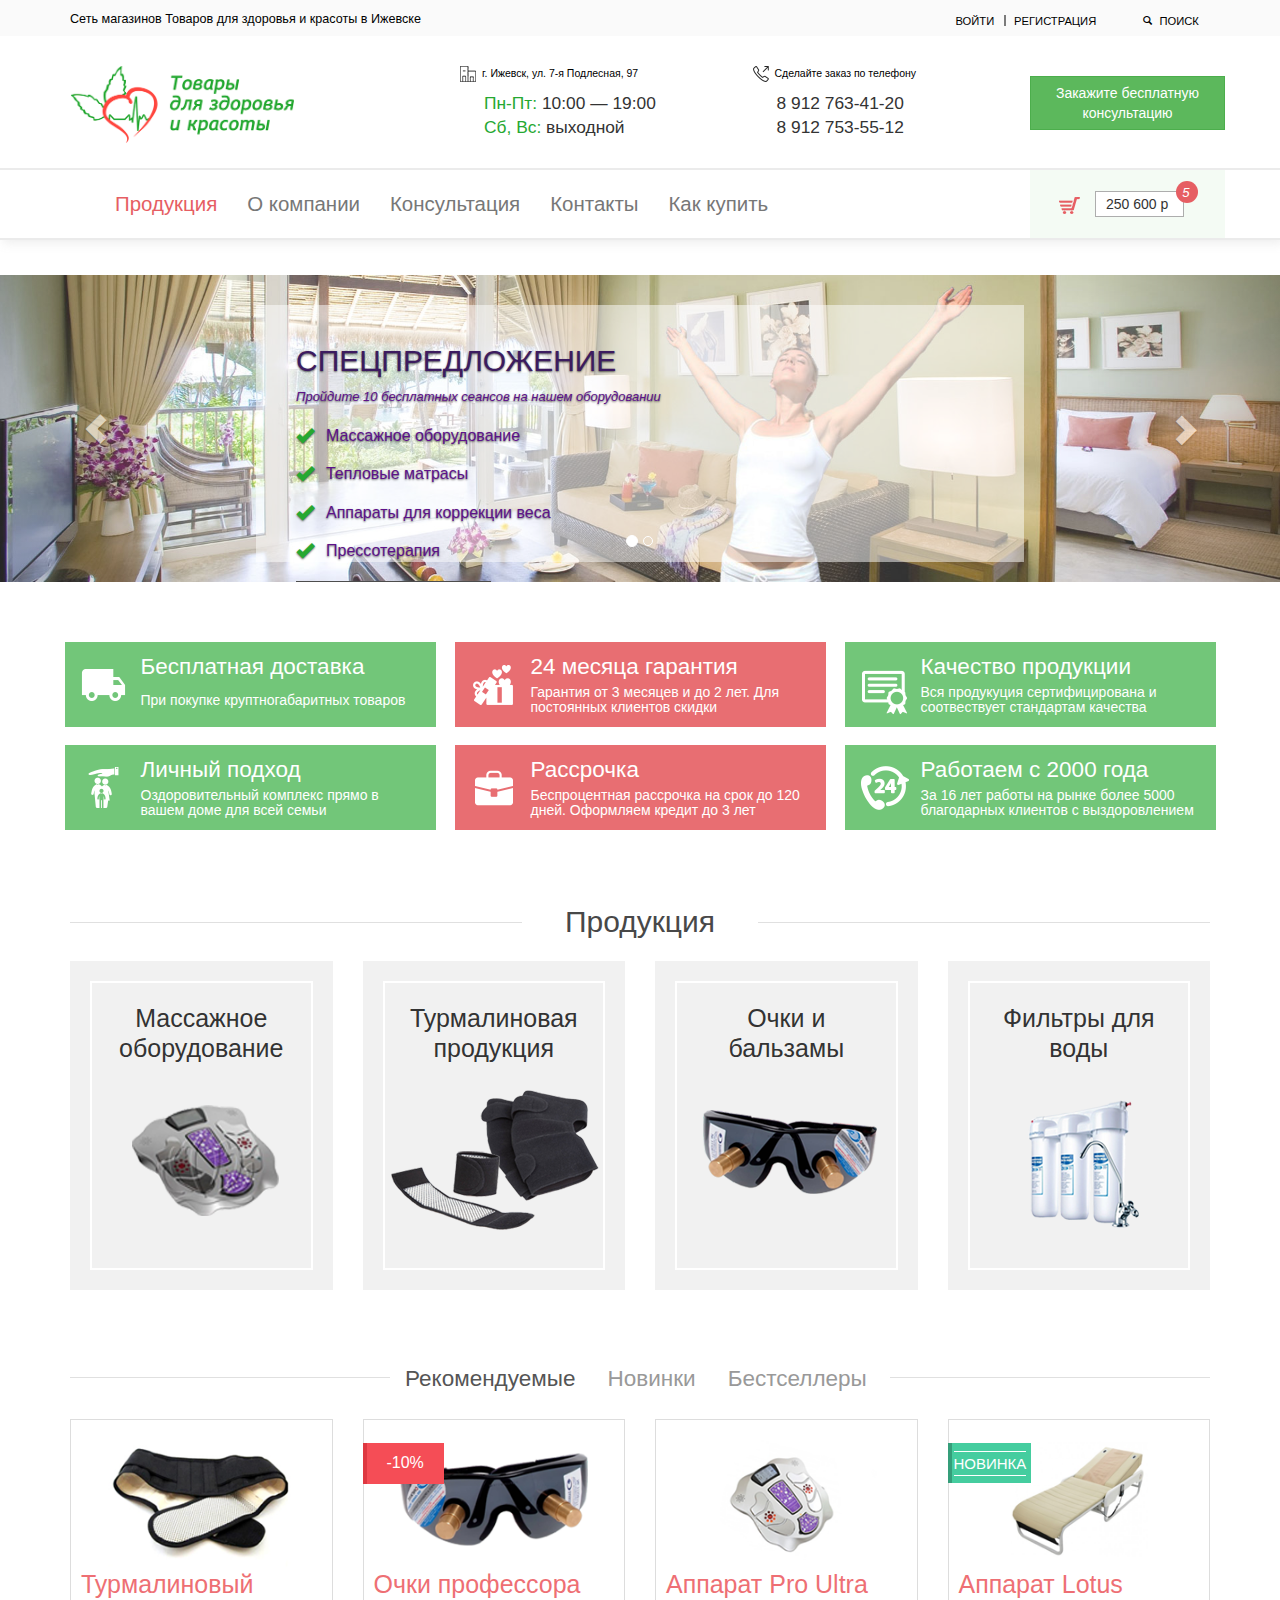
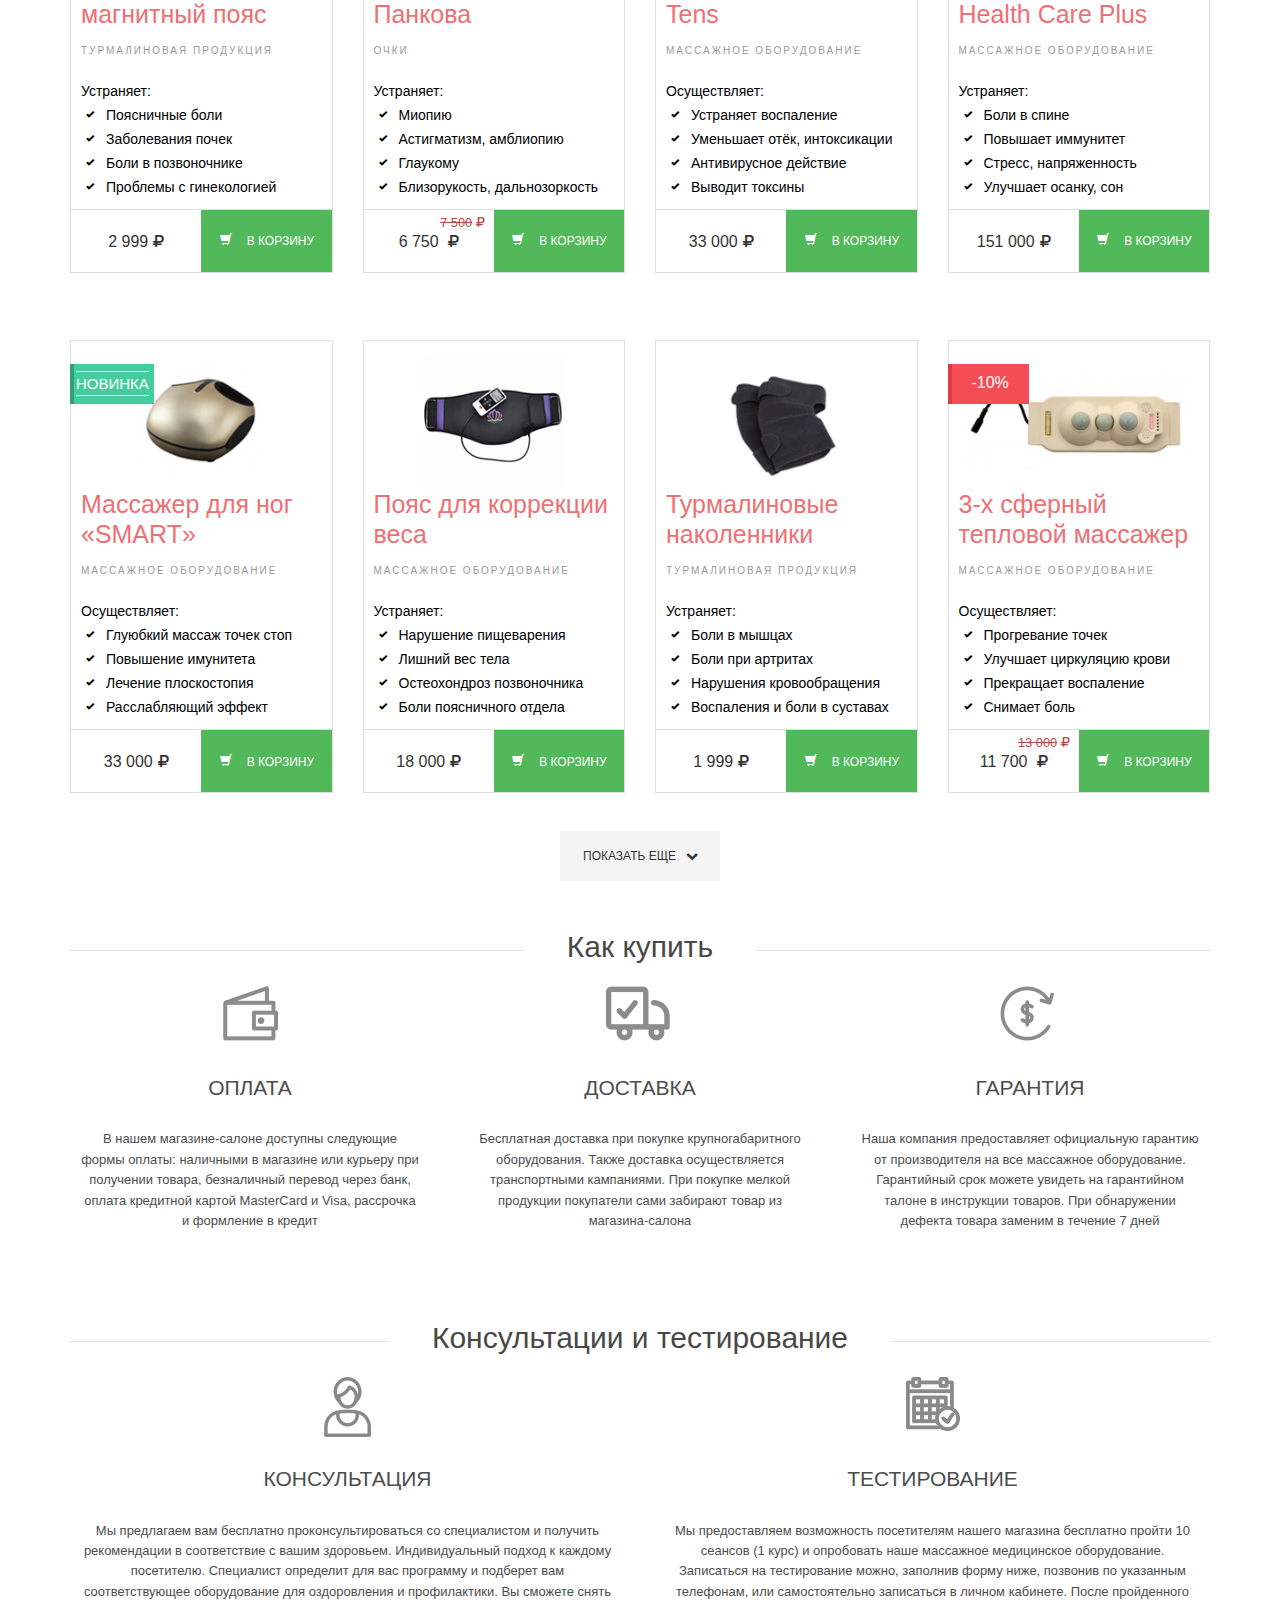
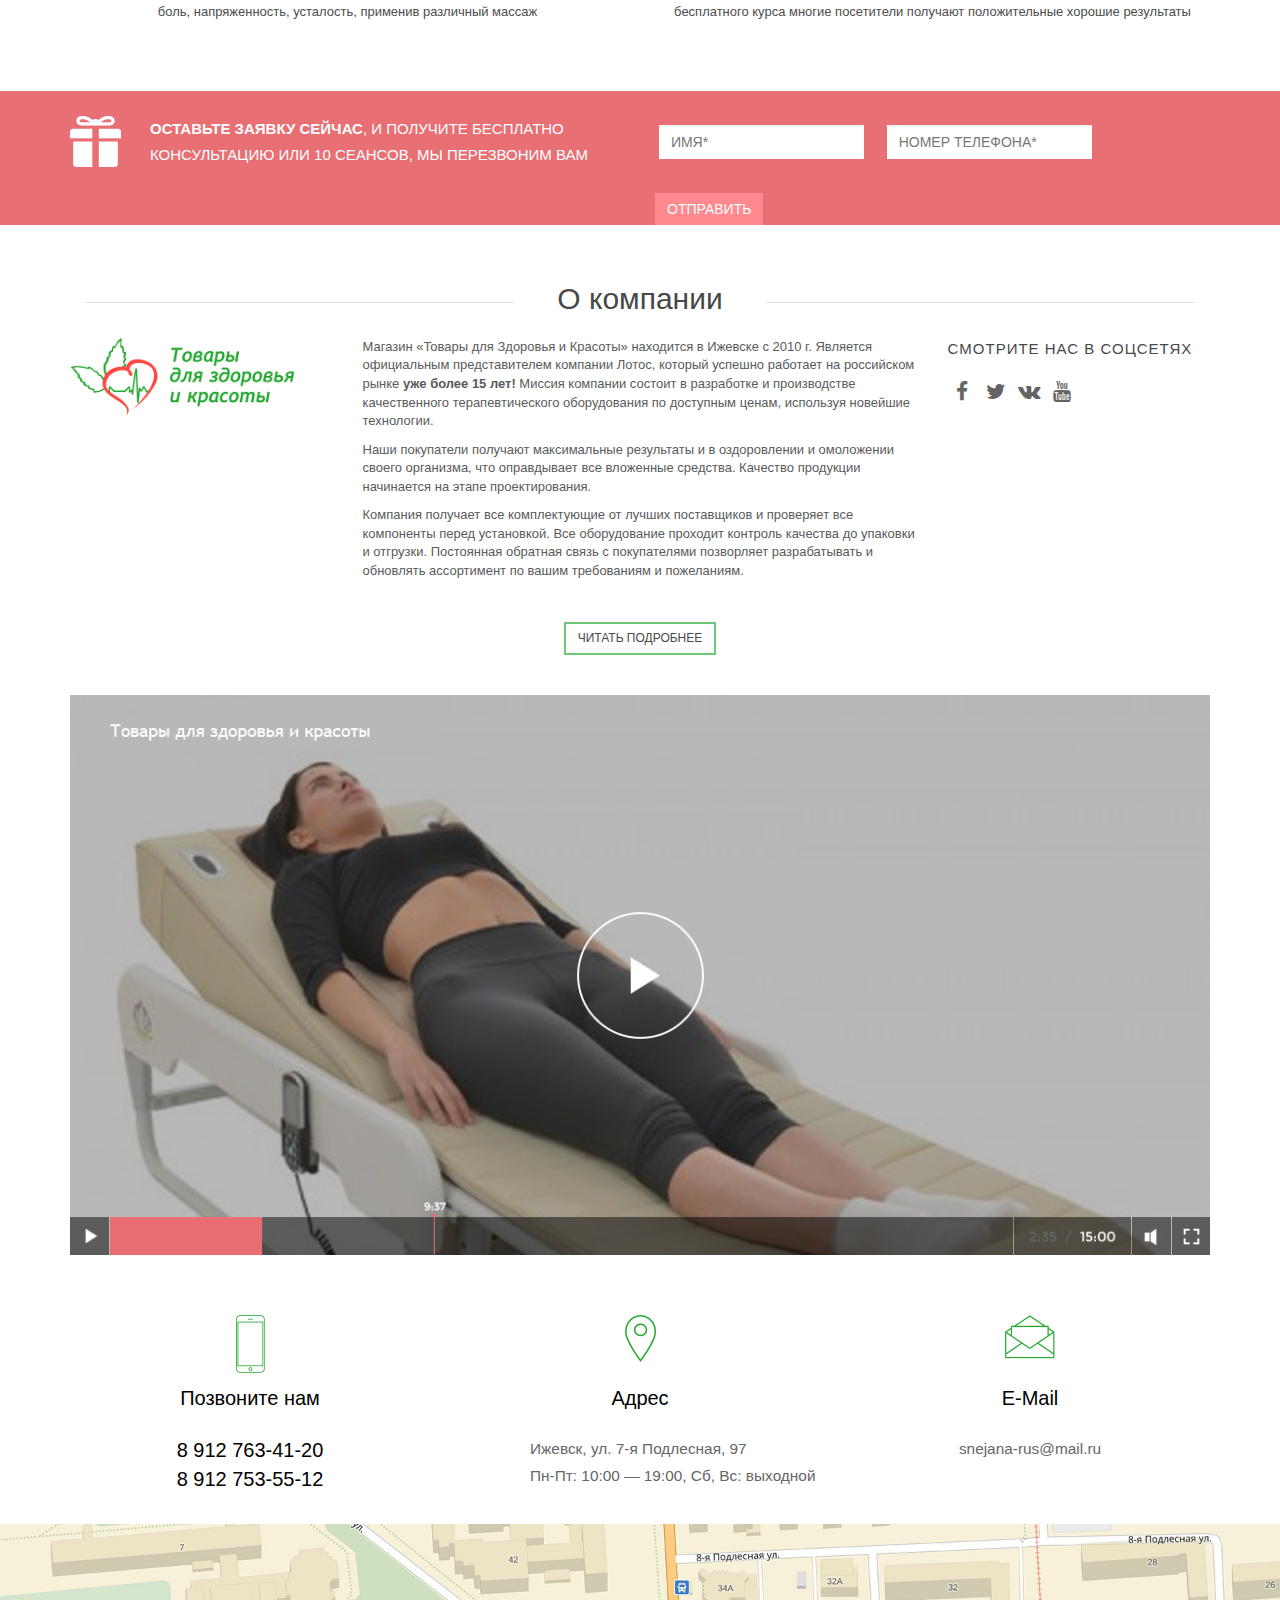
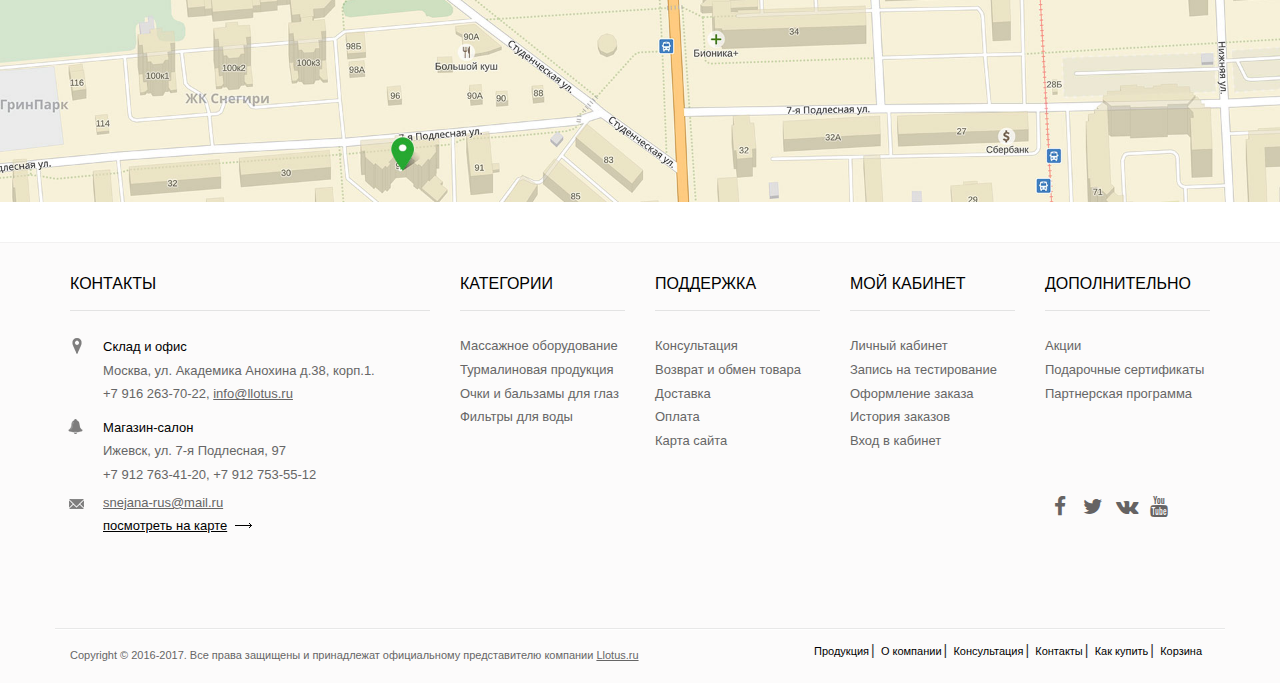
<file: index.html>
<!DOCTYPE html>
<html lang="ru">
<head>
  <meta charset="UTF-8">
  <meta name="viewport" content="width=device-width, initial-scale=1.0">
  <meta http-equiv="X-UA-Compatible" content="ie=edge">
  <link rel="stylesheet" href="css/bootstrap.min.css">
  <link rel="stylesheet" href="css/font-awesome.min.css">
  <script src="js/jquery.min.js"></script>
  <script src="js/bootstrap.min.js"></script>
  <link rel="stylesheet" href="css/style.css">
  <title>Товары для здоровья и красоты в Ижевске</title>
</head>
<body class="main-page">
  <header class="page-header">
    <div class="page-header__top-bar">
      <div class="page-header__inner container">
        <div class="row">
          <div class="page-header__tagline col-lg-9 col-md-6">
            <h1>Сеть магазинов Товаров для здоровья и красоты в Ижевске</h1>
          </div>
          <div class="page-header__login col-lg-2 col-md-3">
            <a href="#">Войти</a>
            <a href="#">Регистрация</a>
          </div>
          <div class="page-header__search col-lg-1 col-md-3">
            <a href="#" title="Поиск по сайту">Поиск</a>
            <form action="#" class="page-search form-horizontal" method="get" role="search">
              <div class="form-group-lg">
                <label for="page-input-search"></label>
                <input type="text" name="page-search" id="page-input-search" placeholder="Поиск" class="form-control input-lg">
              </div>
            </form>
          </div>
        </div>
      </div>
    </div>
    <div class="page-header__info-bar">
      <div class="page-header__wrap container">
        <div class="row">
          <div class="page-header__logo-inner col-lg-4 col-md-3">
            <a href="#" class="page-header__logo-link">
              <img src="img/logo-big.png" alt="Товары для здоровья и красоты">
            </a>
          </div>
          <div class="page-contact col-lg-3 col-md-3 col-xs-6">
            <p class="page-contact__address">
              г. Ижевск, ул. 7-я Подлесная, 97
            </p>
            <ul class="page-contact__mode list-unstyled">
              <li><span>Пн-Пт:</span> 10:00 — 19:00</li>
              <li><span>Сб, Вс:</span> выходной</li>
            </ul>
          </div>
          <div class="page-phone col-lg-3 col-md-3 col-xs-6">
            <p class="page-phone__title">
              Сделайте заказ по телефону
            </p>
            <ul class="page-phone__number list-unstyled">
              <li>8 912 763-41-20</li>
              <li>8 912 753-55-12</li>
            </ul>
          </div>
          <div class="ask-question col-lg-2 col-md-2">
            <a href="#" class="ask-question__btn btn btn-success">
              Закажите бесплатную<br>
              консультацию
            </a>
            <!-- <a href="#" class="page-basket__total-price-btn btn btn-sm btn-default">
              250 600 р
              <i class="page-basket__ammount">5</i>
            </a> -->
          </div>
        </div>
      </div>
    </div>
    <div class="page-header__nav-wrap container">
      <div class="row">
        <nav class="main-nav navbar navbar-default col-lg-10" role="navigation">
          <div class="container-fluid">
            <div class="navbar-header">
              <button type="button" class="navbar-toggle collapsed" data-toggle="collapse" data-target="#bs-example-navbar-collapse-1">
                <span class="sr-only">Toggle navigation</span>
                <span class="icon-bar"></span>
                <span class="icon-bar"></span>
                <span class="icon-bar"></span>
              </button>
              <!-- <a class="navbar-brand" href="#">Меню</a> -->
            </div>
            <div class="collapse navbar-collapse" id="bs-example-navbar-collapse-1">
              <ul class="main-nav__list nav navbar-nav">
                <li class="main-nav__active-item active"><a href="#">Продукция</a></li>
                <li><a href="#">О компании</a></li>
                <li><a href="#">Консультация</a></li>
                <li><a href="#">Контакты</a></li>
                <li><a href="#">Как купить</a></li>
              </ul>
            </div>
          </div>
        </nav>
        <div class="page-basket col-lg-2 col-md-12 col-sm-12">
          <a href="#" class="page-basket__total-price-btn btn btn-sm btn-default">
            250 600 р
            <i class="page-basket__ammount">5</i>
          </a>
        </div>
      </div>
    </div>
  </header>
  <main class="page-content">
    <div class="page-slider visible-lg visible-md">
      <div id="carousel-example-generic" class="carousel slide" data-ride="carousel">
        <!-- Indicators -->
        <ol class="carousel-indicators">
          <li data-target="#carousel-example-generic" data-slide-to="0" class="active"></li>
          <li data-target="#carousel-example-generic" data-slide-to="1"></li>
        </ol>
        <!-- Wrapper for slides -->
        <div class="carousel-inner">
          <div class="item active">
            <img src="img/slide1.jpg" alt="Развела руками">
            <div class="page-slider__caption carousel-caption">
              <h3>Спецпредложение</h3>
              <p class="page-slider__special-offers">
                Пройдите 10 бесплатных
                сеансов на нашем
                оборудовании
              </p>
              <ul class="page-slider__list">
                <li>Массажное оборудование</li>
                <li>Тепловые матрасы</li>
                <li>Аппараты для коррекции веса</li>
                <li>Прессотерапия</li>
              </ul>
              <a href="#" class="page-slider__btn-catalog btn btn-default">Перейти в каталог</a>
            </div>
          </div>
          <div class="item">
            <img src="img/slide2.jpg" alt="Развела руками">
            <div class="page-slider__caption carousel-caption col-lg-12 col-md-12 col-sm-12">
              <h3>Спецпредложение</h3>
              <p class="page-slider__special-offers">
                Лечение головных болей, болей в спине, в шее, в суставах, в животе, в мочеполовой системе, в ногах, от простудных заболеваний
              </p>
              <ul class="page-slider__list">
                <li>Аппараты для оздоровления кожи</li>
                <li>Турмалиновая продукция</li>
                <li>Товары для дома</li>
                <li>Фильтры для воды</li>
              </ul>
              <a href="#" class="page-slider__btn-catalog btn btn-default">Перейти в каталог</a>
            </div>
          </div>
        </div>
        <!-- Controls -->
        <a class="left carousel-control" href="#carousel-example-generic" role="button" data-slide="prev">
          <span class="glyphicon glyphicon-chevron-left"></span>
        </a>
        <a class="right carousel-control" href="#carousel-example-generic" role="button" data-slide="next">
          <span class="glyphicon glyphicon-chevron-right"></span>
        </a>
      </div>
    </div>
    <div class="store-services container">
      <div class="row">
        <ul class="store-services__item-list col-lg-4 col-md-6 col-sm-6">
          <li class="store-services__item-btn sprite-shipping">
            <h2 class="store-services__margin-bottom">Бесплатная доставка</h2>
            <p>При покупке круптногабаритных товаров</p>
            <a href="#"></a>
          </li>
          <li class="store-services__item-btn sprite-family">
            <h2>Личный подход</h2>
            <p>
              Оздоровительный комплекс прямо
              в вашем доме для всей семьи
            </p>
            <a href="#"></a>
          </li>
        </ul>
        <ul class="store-services__item-list col-lg-4 col-md-6 col-sm-6">
          <li class="store-services__item-btn--inner-shape sprite-giftbox">
            <h2>24 месяца гарантия</h2>
            <p>
              Гарантия от 3 месяцев и до 2 лет.
              Для постоянных клиентов скидки
            </p>
            <a href="#"></a>
          </li>
          <li class="store-services__item-btn--inner-shape sprite-case">
            <h2>Рассрочка</h2>
            <p>
              Беспроцентная рассрочка на срок
              до 120 дней. Оформляем кредит до 3 лет
            </p>
            <a href="#"></a>
          </li>
        </ul>
        <ul class="store-services__item-list col-lg-4 col-md-12 col-sm-12">
          <li class="store-services__item-btn sprite-certification">
            <h2>Качество продукции</h2>
            <p>
              Вся продукуция сертифицирована
              и соотвествует стандартам качества
            </p>
            <a href="#"></a>
          </li>
          <li class="store-services__item-btn sprite-phone">
            <h2>Работаем с 2000 года</h2>
            <p>
              За 16 лет работы на рынке более 5000
              благодарных клиентов с выздоровлением
            </p>
          <a href="#"></a>
          </li>
        </ul>
      </div>
    </div>
    <div class="products-category container">
      <div class="products-category__title text-center row">
        <div class="col-lg-12">
          <h2>Продукция</h2>
        </div>
      </div>
      <div class="row">
        <div class="products-category__items">
          <div class="category-item col-lg-3 col-md-6 col-sm-6">
            <div class="thumbnail">
              <div class="category-item__inner">
                <div class="caption">
                  <h3 class="category-item__title">
                    Массажное
                    оборудование
                  </h3>
                </div>
                  <img src="img/massage-equipment1.png" alt="Турмалиновая продукция">
                  <a href="#"></a>
                </div>
              </div>
            </div>
          <div class="category-item col-lg-3 col-md-6 col-sm-6">
            <div class="thumbnail">
              <div class="category-item__inner">
                <div class="caption">
                  <h3 class="category-item__title">
                    Турмалиновая
                    продукция
                  </h3>
                </div>
                  <img src="img/tourmaline-products1.png" alt="Турмалиновая продукция">
                  <a href="#"></a>
                </div>
              </div>
            </div>
          <div class="category-item col-lg-3 col-md-6 col-sm-6">
            <div class="thumbnail">
              <div class="category-item__inner">
                <div class="caption">
                  <h3 class="category-item__title">
                    Очки
                    и бальзамы
                  </h3>
                </div>
                  <img src="img/glasses1.png" alt="Очки и бальзамы">
                  <a href="#"></a>
                </div>
              </div>
          </div>
          <div class="category-item col-lg-3 col-md-6 col-sm-6">
            <div class="thumbnail">
              <div class="category-item__inner">
                <div class="caption">
                  <h3 class="category-item__title">
                    Фильтры
                    для воды
                  </h3>
                </div>
                  <img src="img/filters1.png" alt="Фильтры для воды">
                  <a href="#"></a>
                </div>
              </div>
          </div>
        </div>
      </div>
    </div>
    <div class="special-offers container">
      <div class="special-offers__tabs row">
        <div class="col-lg-12">
          <ul class="special-offers__list-tabs nav nav-tabs">
            <li role="presentation" class="special-offers__tab-active active"><a href="#">Рекомендуемые</a></li>
            <li role="presentation"><a href="#">Новинки</a></li>
            <li role="presentation"><a href="#">Бестселлеры</a></li>
          </ul>
        </div>
      </div>
      <div class="row">
        <div class="col-lg-3 col-md-6 col-sm-12">
          <div class="product-item thumbnail">
            <div class="product-item__inner">
              <img src="img/products/tourmaline-belt1.png" alt="Турмалиновый магнитный пояс" class="product-item__img">
              <div class="product-item__caption caption">
                <h3 class="product-item__title">
                  Турмалиновый
                  магнитный пояс
                </h3>
                <a href="#" class="product-item__link-title"></a>
                <a href="#" class="product-item__category-title">Турмалиновая продукция</a>
                <p class="product-item__caption-paragraph">Устраняет:</p>
                <ul class="product-item__caption-list">
                  <li>Поясничные боли</li>
                  <li>Заболевания почек</li>
                  <li>Боли в позвоночнике</li>
                  <li>Проблемы с гинекологией</li>
                </ul>
              </div>
            </div>
            <div class="product-item__add-cart clearfix">
              <div class="product-item__price">
                <p>
                  2 999<span class="product-item__price-currency"><i class="icon-rouble"></i></span>
                </p>
              </div>
              <div class="product-item__btn-inner">
               <a href="#" class="product-item__btn-cart btn btn-success" role="button">В корзину</a>
              </div>
            </div>
          </div>
        </div>
        <div class="col-lg-3 col-md-6 col-sm-12">
          <div class="product-item thumbnail">
            <div class="product-item__inner">
              <div class="product-item__promo-icon-discount">
                <p>-10%</p>
              </div>
              <img src="img/products/glasses1.png" alt="Очки профессора Панкова" class="product-item__img">
              <div class="product-item__caption caption">
                <h3 class="product-item__title">
                  Очки профессора
                  Панкова
                </h3>
                <a href="#" class="product-item__link-title"></a>
                <a href="#" class="product-item__category-title">Очки</a>
                <p class="product-item__caption-paragraph">Устраняет:</p>
                <ul class="product-item__caption-list">
                  <li>Миопию</li>
                  <li>Астигматизм, амблиопию</li>
                  <li>Глаукому</li>
                  <li>Близорукость, дальнозоркость</li>
                </ul>
              </div>
            </div>
            <div class="product-item__add-cart clearfix">
              <div class="product-item__price">
                <p>
                  <span class="product-item__old-price">7 500<span class="product-item__price-currency"><i class="icon-rouble"></i></span></span>
                  6 750<span class="product-item__price-currency">
                  <i class="icon-rouble"></i></span>
                </p>
              </div>
              <div class="product-item__btn-inner">
               <a href="#" class="product-item__btn-cart btn btn-success" role="button">В корзину</a>
              </div>
            </div>
          </div>
        </div>
        <div class="col-lg-3 col-md-6 col-sm-12">
          <div class="product-item thumbnail">
            <div class="product-item__inner">
              <img src="img/products/pro-ultra-tens1.png" alt="Аппарат Pro Ultra Tens" class="product-item__img">
              <div class="product-item__caption caption">
                <h3 class="product-item__title">
                  Аппарат Pro
                  Ultra Tens
                </h3>
                <a href="#" class="product-item__link-title"></a>
                <a href="#" class="product-item__category-title">Массажное оборудование</a>
                <p class="product-item__caption-paragraph">Осуществляет:</p>
                <ul class="product-item__caption-list">
                  <li>Устраняет воспаление</li>
                  <li>Уменьшает отёк, интоксикации</li>
                  <li>Антивирусное действие</li>
                  <li>Выводит токсины</li>
                </ul>
              </div>
            </div>
            <div class="product-item__add-cart clearfix">
              <div class="product-item__price">
                <p>
                  33 000<span class="product-item__price-currency"><i class="icon-rouble"></i></span>
                </p>
              </div>
              <div class="product-item__btn-inner">
               <a href="#" class="product-item__btn-cart btn btn-success" role="button">В корзину</a>
              </div>
            </div>
          </div>
        </div>
        <div class="col-lg-3 col-md-6 col-sm-12">
          <div class="product-item thumbnail">
            <div class="product-item__inner">
              <div class="product-item__promo-icon-novelty">
                <p><i>Новинка</i></p>
              </div>
              <img src="img/products/lotus-health-care-prus1.png" alt="Аппарат Lotus Health Care Plus" class="product-item__img">
              <div class="product-item__caption caption">
                <h3 class="product-item__title">
                  Аппарат Lotus
                  Health Care Plus
                </h3>
                <a href="#" class="product-item__link-title"></a>
                <a href="#" class="product-item__category-title">Массажное оборудование</a>
                <p class="product-item__caption-paragraph">Устраняет:</p>
                <ul class="product-item__caption-list">
                  <li>Боли в спине</li>
                  <li>Повышает иммунитет</li>
                  <li>Стресс, напряженность</li>
                  <li>Улучшает осанку, сон</li>
                </ul>
              </div>
            </div>
            <div class="product-item__add-cart clearfix">
              <div class="product-item__price">
                <p>
                  151 000<span class="product-item__price-currency"><i class="icon-rouble"></i></span>
                </p>
              </div>
              <div class="product-item__btn-inner">
               <a href="#" class="product-item__btn-cart btn btn-success" role="button">В корзину</a>
              </div>
            </div>
          </div>
        </div>
        <div class="col-lg-3 col-md-6 col-sm-12">
          <div class="product-item thumbnail">
            <div class="product-item__inner">
              <div class="product-item__promo-icon-novelty">
                <p><i>Новинка</i></p>
              </div>
              <img src="img/products/smart1.png" alt="Массажер для ног «SMART»" class="product-item__img">
              <div class="product-item__caption caption">
                <h3 class="product-item__title">
                  Массажер для ног
                  «SMART»
                </h3>
                <a href="#" class="product-item__link-title"></a>
                <a href="#" class="product-item__category-title">Массажное оборудование</a>
                <p class="product-item__caption-paragraph">Осуществляет:</p>
                <ul class="product-item__caption-list">
                  <li>Глуюбкий массаж точек стоп</li>
                  <li>Повышение имунитета</li>
                  <li>Лечение плоскостопия</li>
                  <li>Расслабляющий эффект</li>
                </ul>
              </div>
            </div>
            <div class="product-item__add-cart clearfix">
              <div class="product-item__price">
                <p>
                  33 000<span class="product-item__price-currency"><i class="icon-rouble"></i></span>
                </p>
              </div>
              <div class="product-item__btn-inner">
               <a href="#" class="product-item__btn-cart btn btn-success" role="button">В корзину</a>
              </div>
            </div>
          </div>
        </div>
        <div class="col-lg-3 col-md-6 col-sm-12">
          <div class="product-item thumbnail">
            <div class="product-item__inner">
              <img src="img/products/belt-correction1.png" alt="Пояс для коррекции веса" class="product-item__img">
              <div class="product-item__caption caption">
                <h3 class="product-item__title">
                  Пояс для коррекции
                  веса
                </h3>
                <a href="#" class="product-item__link-title"></a>
                <a href="#" class="product-item__category-title">Массажное оборудование</a>
                <p class="product-item__caption-paragraph">Устраняет:</p>
                <ul class="product-item__caption-list">
                  <li>Нарушение пищеварения</li>
                  <li>Лишний вес тела</li>
                  <li>Остеохондроз позвоночника</li>
                  <li>Боли поясничного отдела</li>
                </ul>
              </div>
            </div>
            <div class="product-item__add-cart clearfix">
              <div class="product-item__price">
                <p>
                  18 000<span class="product-item__price-currency"><i class="icon-rouble"></i></span>
                </p>
              </div>
              <div class="product-item__btn-inner">
               <a href="#" class="product-item__btn-cart btn btn-success" role="button">В корзину</a>
              </div>
            </div>
          </div>
        </div>
        <div class="col-lg-3 col-md-6 col-sm-12">
          <div class="product-item thumbnail">
            <div class="product-item__inner">
              <img src="img/products/tourmaline-knee1.png" alt="Турмалиновые наколенники" class="product-item__img">
              <div class="product-item__caption caption">
                <h3 class="product-item__title">
                  Турмалиновые
                  наколенники
                </h3>
                <a href="#" class="product-item__link-title"></a>
                <a href="#" class="product-item__category-title">Турмалиновая продукция</a>
                <p class="product-item__caption-paragraph">Устраняет:</p>
                <ul class="product-item__caption-list">
                  <li>Боли в мышцах</li>
                  <li>Боли при артритах</li>
                  <li>Нарушения кровообращения</li>
                  <li>Воспаления и боли в суставах</li>
                </ul>
              </div>
            </div>
            <div class="product-item__add-cart clearfix">
              <div class="product-item__price">
                <p>
                  1 999<span class="product-item__price-currency"><i class="icon-rouble"></i></span>
                </p>
              </div>
              <div class="product-item__btn-inner">
               <a href="#" class="product-item__btn-cart btn btn-success" role="button">В корзину</a>
              </div>
            </div>
          </div>
        </div>
        <div class="col-lg-3 col-md-6 col-sm-12">
          <div class="product-item thumbnail">
            <div class="product-item__inner">
              <div class="product-item__promo-icon-discount">
                <p>-10%</p>
              </div>
              <img src="img/products/3-thermal-massager1.png" alt="3-х сферный тепловой массажер" class="product-item__img">
              <div class="product-item__caption caption">
                <h3 class="product-item__title">
                  3-х сферный
                  тепловой массажер
                </h3>
                <a href="#" class="product-item__link-title"></a>
                <a href="#" class="product-item__category-title">массажное оборудование</a>
                <p class="product-item__caption-paragraph">Осуществляет:</p>
                <ul class="product-item__caption-list">
                  <li>Прогревание точек</li>
                  <li>Улучшает циркуляцию крови</li>
                  <li>Прекращает воспаление</li>
                  <li>Снимает боль</li>
                </ul>
              </div>
            </div>
            <div class="product-item__add-cart clearfix">
              <div class="product-item__price">
                <p>
                  <span class="product-item__old-price">13 000<span class="product-item__price-currency"><i class="icon-rouble"></i></span></span>
                  11 700<span class="product-item__price-currency">
                  <i class="icon-rouble"></i></span>
                </p>
              </div>
              <div class="product-item__btn-inner">
               <a href="#" class="product-item__btn-cart btn btn-success" role="button">В корзину</a>
              </div>
            </div>
          </div>
        </div>
        <div class="show-more row">
          <div class="show-more__inner-btn col-lg-12">
            <a href="#" class="show-more__btn btn btn-default" role="button">Показать еще<i class="fa fa-chevron-down" aria-hidden="true"></i></a>
          </div>
        </div>
        <!-- <div class="items-pagination row">
          <div class="items-pagination__inner col-lg-12">
            <ul class="pagination pagination-lg">
              <li class="disabled"><a href="#">&laquo;</a></li>
              <li class="active"><a href="#">1 <span class="sr-only">(current)</span></a></li>
              <li><a href="#">2<span class="sr-only">(current)</span></a></li>
              <li><a href="#">3</a></li>
              <li><a href="#">4</a></li>
              <li><a href="#">5</a></li>
              <li><a href="#">6</a></li>
              <li>
               <a href="#" aria-label="Next">
                 <span aria-hidden="true">&raquo;</span>
               </a>
             </li>
            </ul>
          </div>
        </div> -->
      </div>
    </div>
    <div class="service-description container">
      <div class="service-description__title text-center row">
        <div class="col-lg-12">
          <h2>Как купить</h2>
        </div>
      </div>
      <div class="service-description__items row">
        <div class="service-description__item col-lg-4 col-md-4">
          <h3 class="text-center sprite-payment">Оплата</h3>
          <p class="text-center">
            В нашем магазине-салоне доступны
            следующие формы оплаты: наличными в магазине
            или курьеру при получении товара, безналичный
            перевод через банк, оплата кредитной картой
            MasterCard и Visa, рассрочка и формление в кредит
          </p>
        </div>
        <div class="service-description__item co l-lg-4 col-md-4">
          <h3 class="text-center sprite-delivery">Доставка</h3>
          <p class="text-center">Бесплатная доставка при покупке
            крупногабаритного оборудования. Также
            доставка осуществляется транспортными
            кампаниями. При покупке мелкой продукции
            покупатели сами забирают товар из магазина-салона
          </p>
        </div>
        <div class="service-description__item col-lg-4 col-md-4">
          <h3 class="text-center sprite-return">Гарантия</h3>
          <p class="text-center">
            Наша компания предоставляет официальную
            гарантию от производителя на все массажное
            оборудование. Гарантийный срок можете увидеть
            на гарантийном талоне в инструкции товаров.
            При обнаружении дефекта товара заменим в течение 7 дней
          </p>
        </div>
      </div>
      <div class="service-description__title text-center row">
        <div class="col lg-12">
          <h2>Консультации и тестирование</h2>
        </div>
      </div>
      <div class="service-description__items row">
        <div class="service-description__item col-lg-6 com-md-6 col-sm-6">
          <h3 class="text-center sprite-consultant">Консультация</h3>
          <p class="text-center">
            Мы предлагаем вам бесплатно проконсультироваться со специалистом
            и получить рекомендации в соответствие с вашим здоровьем. Индивидуальный
            подход к каждому посетителю. Специалист определит для вас программу
            и подберет вам соответствующее оборудование для оздоровления и профилактики.
            Вы сможете снять боль, напряженность, усталость, применив различный массаж
          </p>
        </div>
        <div class="service-description__item col-lg-6 com-md-6 col-sm-6">
          <h3 class="text-center sprite-calendar">Тестирование</h3>
          <p class="text-center">
            Мы предоставляем возможность посетителям нашего магазина бесплатно пройти
            10 сеансов (1 курс) и опробовать наше массажное медицинское оборудование.
            Записаться на тестирование можно, заполнив форму ниже, позвонив по указанным
            телефонам, или самостоятельно записаться в личном кабинете. После пройденного
            бесплатного курса многие посетители получают положительные хорошие результаты
          </pclass>
        </div>
      </div>
    </div>
    <div class="form-application">
      <div class="form-application__wrap container">
        <div class="row">
          <div class="form-application__description col-lg-6 col-md-6 col-sm-12">
            <p>
              <b>Оставьте заявку сейчас</b>, и получите бесплатно
              консультацию или 10 сеансов, мы перезвоним Вам
            </p>
          </div>
          <form class="form-inline col-lg-6 col-md-6 col-sm-12">
            <div class="form-group">
              <label for="exampleInputName2"></label>
              <input type="text" class="form-control" id="exampleInputName2" placeholder="Имя*">
            </div>
            <div class="form-group">
              <label for="exampleInputEmail2"></label>
              <input type="tel" class="form-control" id="exampleInputEmail2" placeholder="Номер телефона*">
            </div>
            <button type="submit" class="btn btn-danger">Отправить</button>
          </form>
        </div>
      </div>
    </div>
    <div class="about-company container">
      <div class="about-company__inner row text-center">
        <div class="about-company__title col-lg-12">
          <h2>O компании</h2>
        </div>
      </div>
      <div class="about-company__inner row">
        <div class="about-company__logo col-lg-3">
          <img src="img/logo-big.png" alt="Товары для здоровья и красоты">
        </div>
        <div class="about-company__description col-lg-6">
          <p>
            Магазин «Товары для Здоровья и Красоты» находится в Ижевске с 2010 г. Является официальным представителем компании Лотос, который  успешно работает на российском рынке <b>уже более 15 лет!</b> Миссия компании состоит в разработке и производстве качественного терапевтического оборудования по доступным ценам, используя новейшие технологии.
          </p>
          <p>
            Наши покупатели получают максимальные результаты и в оздоровлении
              и омоложении своего организма, что оправдывает все вложенные средства. Качество продукции начинается на этапе проектирования.
          </p>
          <p>
            Компания получает все комплектующие
            от лучших поставщиков и проверяет все компоненты перед установкой.
            Все оборудование проходит контроль качества до упаковки и отгрузки. Постоянная обратная связь
            с покупателями позворляет разрабатывать и обновлять ассортимент по вашим требованиям и пожеланиям.
          </p>
          <div class="about-company__btn-inner text-center">
            <a href="#" class="btn btn-default about-company__btn">Читать подробнее</a>
          </div>
        </div>
        <div class="about-company__social col-lg-3">
          <p>Cмотрите нас в соцсетях</p>
          <div class="about-company__social-inner">
            <a href="#" class="icon-facebook"></a>
            <a href="#" class="icon-twitter"></a>
            <a href="#" class="icon-vkontakte"></a>
            <a href="#" class="icon-youtube"></a>
          </div>
        </div>
      </div>
      <div class="about-company__video row">
        <div class="video-inner col-lg-12">
          <img src="img/video.jpg" alt="Промо видео">
        </div>
      </div>
    </div>
    <div class="company-contact">
      <div class="container">
        <div class="row">
          <div class="company-contact__phone col-lg-4 col-md-4 col-sm-4 col-xs-12">
            <h2 class="sprite-phone-ic">Позвоните нам</h2>
            <ul>
              <li>8 912 763-41-20</li>
              <li>8 912 753-55-12</li>
            </ul>
          </div>
          <div class="company-contact__address col-lg-4 col-md-4 col-sm-4 col-xs-12">
            <h2 class="sprite-placeholder">Адрес</h2>
            <p>
              Ижевск, ул. 7-я Подлесная, 97<br>
              Пн-Пт: 10:00 — 19:00, Сб, Вс: выходной
            </p>
          </div>
          <div class="company-contact__email col-lg-4 col-md-4 col-sm-4 col-xs-12">
            <h2 class="sprite-mail">E-Mail</h2>
            <p>
              <a href="mailto:snejana-rus@mail.ru">snejana-rus@mail.ru</a>
            </p>
          </div>
        </div>
      </div>
      <div class="company-contact__map">
        <div class="company-contact__inner">
          <img src="img/map.jpg" alt="Схема расположения офиса компании">
        </div>
      </div>
    </div>
  </main>
  <footer class="page-footer">
    <div class="page-footer__inner container">
      <div class="row">
        <div class="page-footer__contact col-lg-4 col-md-4 col-sm-5 col-xs-12">
          <div class="page-footer__title">
            <b>Контакты</b>
          </div>
          <div class="page-footer__contact-item">
            <p class="sprite-marker">
              <b>Склад и офис</b><br>
              Москва, ул. Академика Анохина д.38, корп.1.<br>
              +7 916 263-70-22, <a href="mailto:info@llotus.ru">info@llotus.ru</a>
            </p>
            <p class="sprite-bell">
              <b>Магазин-салон</b><br>
              Ижевск, ул. 7-я Подлесная, 97<br>
              +7 912 763-41-20, +7 912 753-55-12<br>
            </p>
            <p class="sprite-message">
              <a href="mailto:snejana-rus@mail.ru">snejana-rus@mail.ru</a><br>
              <a href="#">посмотреть на карте</a>
            </p>
          </div>
        </div>
        <div class="page-footer__category col-lg-2 col-md-2 col-sm-3 col-xs-12">
          <div class="page-footer__title">
            <b>Категории</b>
          </div>
          <div class="page-footer__list">
            <ul>
              <li><a href="#">Массажное оборудование</a></li>
              <li><a href="#">Турмалиновая продукция</a></li>
              <li><a href="#">Очки и бальзамы для глаз</a></li>
              <li><a href="#">Фильтры для воды</a></li>
            </ul>
          </div>
        </div>
        <div class="page-footer__support col-lg-2 col-md-2 col-sm-3 col-xs-12">
          <div class="page-footer__title">
            <b>Поддержка</b>
          </div>
          <div class="page-footer__list">
            <ul>
              <li><a href="#">Консультация</a></li>
              <li><a href="#">Возврат и обмен товара</a></li>
              <li><a href="#">Доставка</a></li>
              <li><a href="#">Оплата</a></li>
              <li><a href="#">Карта сайта</a></li>
            </ul>
          </div>
        </div>
        <div class="page-footer__account col-lg-2 col-md-2 col-sm-3 col-xs-12">
          <div class="page-footer__title">
            <b>Мой кабинет</b>
          </div>
          <div class="page-footer__list">
            <ul>
              <li><a href="#">Личный кабинет</a></li>
              <li><a href="#">Запись на тестирование</a></li>
              <li><a href="#">Оформление заказа</a></li>
              <li><a href="#">История заказов</a></li>
              <li><a href="#">Вход в кабинет</a></li>
            </ul>
          </div>
        </div>
        <div class="page-footer__more col-lg-2 col-md-2 col-sm-3 col-xs-12">
          <div class="page-footer__title">
            <b>Дополнительно</b>
          </div>
          <div class="page-footer__list">
            <ul>
              <li><a href="#">Акции</a></li>
              <li><a href="#">Подарочные сертификаты</a></li>
              <li><a href="#">Партнерская программа</a></li>
            </ul>
          </div>
          <div class="about-company__social-inner">
            <a href="#" class="icon-facebook"></a>
            <a href="#" class="icon-twitter"></a>
            <a href="#" class="icon-vkontakte"></a>
            <a href="#" class="icon-youtube"></a>
          </div>
        </div>
      </div>
      <div class="row">
        <div class="page-footer__copyright col-lg-7 col-md-7 col-sm-7 col-xs-12">
          <p>
            Copyright © 2016-2017. Все права защищены и принадлежат официальному представителю компании <a href="#">Llotus.ru</a>
          </p>
        </div>
        <div class="page-footer__menu col-lg-5 col-md-5 col-sm-5 col-xs-12">
          <ul>
            <li><a href="#">Продукция</a></li>
            <li><a href="#">О компании</a></li>
            <li><a href="#">Консультация</a></li>
            <li><a href="#">Контакты</a></li>
            <li><a href="#">Как купить</a></li>
            <li><a href="#">Корзина</a></li>
          </ul>
        </div>
      </div>
    </div>
  </footer>
  <script src="http://localhost:35729/livereload.js">
  </script>
</body>
</html>
</file>
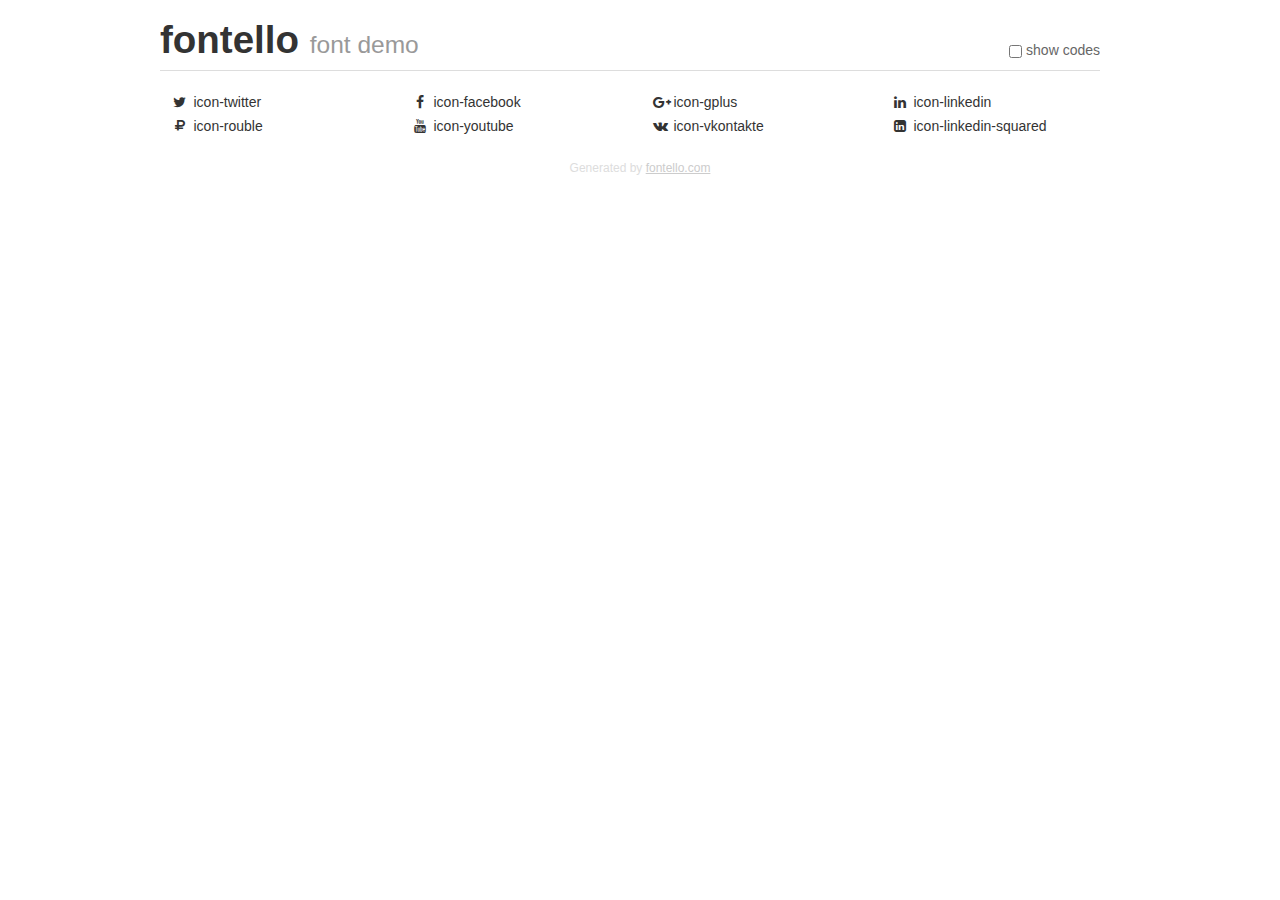
<file: fonts/fontello-fc25bfeb/fontello-fc25bfeb/demo.html>
<!DOCTYPE html>
<html>
  <head><!--[if lt IE 9]><script language="javascript" type="text/javascript" src="//html5shim.googlecode.com/svn/trunk/html5.js"></script><![endif]-->
    <meta charset="UTF-8"><style>/*
 * Bootstrap v2.2.1
 *
 * Copyright 2012 Twitter, Inc
 * Licensed under the Apache License v2.0
 * http://www.apache.org/licenses/LICENSE-2.0
 *
 * Designed and built with all the love in the world @twitter by @mdo and @fat.
 */
.clearfix {
  *zoom: 1;
}
.clearfix:before,
.clearfix:after {
  display: table;
  content: "";
  line-height: 0;
}
.clearfix:after {
  clear: both;
}
html {
  font-size: 100%;
  -webkit-text-size-adjust: 100%;
  -ms-text-size-adjust: 100%;
}
a:focus {
  outline: thin dotted #333;
  outline: 5px auto -webkit-focus-ring-color;
  outline-offset: -2px;
}
a:hover,
a:active {
  outline: 0;
}
button,
input,
select,
textarea {
  margin: 0;
  font-size: 100%;
  vertical-align: middle;
}
button,
input {
  *overflow: visible;
  line-height: normal;
}
button::-moz-focus-inner,
input::-moz-focus-inner {
  padding: 0;
  border: 0;
}
body {
  margin: 0;
  font-family: "Helvetica Neue", Helvetica, Arial, sans-serif;
  font-size: 14px;
  line-height: 20px;
  color: #333;
  background-color: #fff;
}
a {
  color: #08c;
  text-decoration: none;
}
a:hover {
  color: #005580;
  text-decoration: underline;
}
.row {
  margin-left: -20px;
  *zoom: 1;
}
.row:before,
.row:after {
  display: table;
  content: "";
  line-height: 0;
}
.row:after {
  clear: both;
}
[class*="span"] {
  float: left;
  min-height: 1px;
  margin-left: 20px;
}
.container,
.navbar-static-top .container,
.navbar-fixed-top .container,
.navbar-fixed-bottom .container {
  width: 940px;
}
.span12 {
  width: 940px;
}
.span11 {
  width: 860px;
}
.span10 {
  width: 780px;
}
.span9 {
  width: 700px;
}
.span8 {
  width: 620px;
}
.span7 {
  width: 540px;
}
.span6 {
  width: 460px;
}
.span5 {
  width: 380px;
}
.span4 {
  width: 300px;
}
.span3 {
  width: 220px;
}
.span2 {
  width: 140px;
}
.span1 {
  width: 60px;
}
[class*="span"].pull-right,
.row-fluid [class*="span"].pull-right {
  float: right;
}
.container {
  margin-right: auto;
  margin-left: auto;
  *zoom: 1;
}
.container:before,
.container:after {
  display: table;
  content: "";
  line-height: 0;
}
.container:after {
  clear: both;
}
p {
  margin: 0 0 10px;
}
.lead {
  margin-bottom: 20px;
  font-size: 21px;
  font-weight: 200;
  line-height: 30px;
}
small {
  font-size: 85%;
}
h1 {
  margin: 10px 0;
  font-family: inherit;
  font-weight: bold;
  line-height: 20px;
  color: inherit;
  text-rendering: optimizelegibility;
}
h1 small {
  font-weight: normal;
  line-height: 1;
  color: #999;
}
h1 {
  line-height: 40px;
}
h1 {
  font-size: 38.5px;
}
h1 small {
  font-size: 24.5px;
}
body {
  margin-top: 90px;
}
.header {
  position: fixed;
  top: 0;
  left: 50%;
  margin-left: -480px;
  background-color: #fff;
  border-bottom: 1px solid #ddd;
  padding-top: 10px;
  z-index: 10;
}
.footer {
  color: #ddd;
  font-size: 12px;
  text-align: center;
  margin-top: 20px;
}
.footer a {
  color: #ccc;
  text-decoration: underline;
}
.the-icons {
  font-size: 14px;
  line-height: 24px;
}
.switch {
  position: absolute;
  right: 0;
  bottom: 10px;
  color: #666;
}
.switch input {
  margin-right: 0.3em;
}
.codesOn .i-name {
  display: none;
}
.codesOn .i-code {
  display: inline;
}
.i-code {
  display: none;
}
@font-face {
      font-family: 'fontello';
      src: url('./font/fontello.eot?17934871');
      src: url('./font/fontello.eot?17934871#iefix') format('embedded-opentype'),
           url('./font/fontello.woff?17934871') format('woff'),
           url('./font/fontello.ttf?17934871') format('truetype'),
           url('./font/fontello.svg?17934871#fontello') format('svg');
      font-weight: normal;
      font-style: normal;
    }
     
     
    .demo-icon
    {
      font-family: "fontello";
      font-style: normal;
      font-weight: normal;
      speak: none;
     
      display: inline-block;
      text-decoration: inherit;
      width: 1em;
      margin-right: .2em;
      text-align: center;
      /* opacity: .8; */
     
      /* For safety - reset parent styles, that can break glyph codes*/
      font-variant: normal;
      text-transform: none;
     
      /* fix buttons height, for twitter bootstrap */
      line-height: 1em;
     
      /* Animation center compensation - margins should be symmetric */
      /* remove if not needed */
      margin-left: .2em;
     
      /* You can be more comfortable with increased icons size */
      /* font-size: 120%; */
     
      /* Font smoothing. That was taken from TWBS */
      -webkit-font-smoothing: antialiased;
      -moz-osx-font-smoothing: grayscale;
     
      /* Uncomment for 3D effect */
      /* text-shadow: 1px 1px 1px rgba(127, 127, 127, 0.3); */
    }
     </style>
    <link rel="stylesheet" href="css/animation.css"><!--[if IE 7]><link rel="stylesheet" href="css/fontello-ie7.css"><![endif]-->
    <script>
      function toggleCodes(on) {
        var obj = document.getElementById('icons');
      
        if (on) {
          obj.className += ' codesOn';
        } else {
          obj.className = obj.className.replace(' codesOn', '');
        }
      }
      
    </script>
  </head>
  <body>
    <div class="container header">
      <h1>
        fontello
         <small>font demo</small>
      </h1>
      <label class="switch">
        <input type="checkbox" onclick="toggleCodes(this.checked)">show codes
      </label>
    </div>
    <div id="icons" class="container">
      <div class="row">
        <div title="Code: 0xf099" class="the-icons span3"><i class="demo-icon icon-twitter">&#xf099;</i> <span class="i-name">icon-twitter</span><span class="i-code">0xf099</span></div>
        <div title="Code: 0xf09a" class="the-icons span3"><i class="demo-icon icon-facebook">&#xf09a;</i> <span class="i-name">icon-facebook</span><span class="i-code">0xf09a</span></div>
        <div title="Code: 0xf0d5" class="the-icons span3"><i class="demo-icon icon-gplus">&#xf0d5;</i> <span class="i-name">icon-gplus</span><span class="i-code">0xf0d5</span></div>
        <div title="Code: 0xf0e1" class="the-icons span3"><i class="demo-icon icon-linkedin">&#xf0e1;</i> <span class="i-name">icon-linkedin</span><span class="i-code">0xf0e1</span></div>
      </div>
      <div class="row">
        <div title="Code: 0xf158" class="the-icons span3"><i class="demo-icon icon-rouble">&#xf158;</i> <span class="i-name">icon-rouble</span><span class="i-code">0xf158</span></div>
        <div title="Code: 0xf167" class="the-icons span3"><i class="demo-icon icon-youtube">&#xf167;</i> <span class="i-name">icon-youtube</span><span class="i-code">0xf167</span></div>
        <div title="Code: 0xf189" class="the-icons span3"><i class="demo-icon icon-vkontakte">&#xf189;</i> <span class="i-name">icon-vkontakte</span><span class="i-code">0xf189</span></div>
        <div title="Code: 0xf30c" class="the-icons span3"><i class="demo-icon icon-linkedin-squared">&#xf30c;</i> <span class="i-name">icon-linkedin-squared</span><span class="i-code">0xf30c</span></div>
      </div>
    </div>
    <div class="container footer">Generated by <a href="http://fontello.com">fontello.com</a></div>
  </body>
</html>
</file>
<file: fonts/fontello-fc25bfeb/fontello-fc25bfeb/css/fontello-ie7.css>
[class^="icon-"], [class*=" icon-"] {
  font-family: 'fontello';
  font-style: normal;
  font-weight: normal;
 
  /* fix buttons height */
  line-height: 1em;
 
  /* you can be more comfortable with increased icons size */
  /* font-size: 120%; */
}
 
.icon-twitter { *zoom: expression( this.runtimeStyle['zoom'] = '1', this.innerHTML = '&#xf099;&nbsp;'); }
.icon-facebook { *zoom: expression( this.runtimeStyle['zoom'] = '1', this.innerHTML = '&#xf09a;&nbsp;'); }
.icon-gplus { *zoom: expression( this.runtimeStyle['zoom'] = '1', this.innerHTML = '&#xf0d5;&nbsp;'); }
.icon-linkedin { *zoom: expression( this.runtimeStyle['zoom'] = '1', this.innerHTML = '&#xf0e1;&nbsp;'); }
.icon-rouble { *zoom: expression( this.runtimeStyle['zoom'] = '1', this.innerHTML = '&#xf158;&nbsp;'); }
.icon-youtube { *zoom: expression( this.runtimeStyle['zoom'] = '1', this.innerHTML = '&#xf167;&nbsp;'); }
.icon-vkontakte { *zoom: expression( this.runtimeStyle['zoom'] = '1', this.innerHTML = '&#xf189;&nbsp;'); }
.icon-linkedin-squared { *zoom: expression( this.runtimeStyle['zoom'] = '1', this.innerHTML = '&#xf30c;&nbsp;'); }
</file>
<file: css/style.css>
@font-face {
  font-family: 'FontAwesome';
  src: url('../fonts/fontawesome-webfont.eot?v=4.6.3');
  src: url('../fonts/fontawesome-webfont.eot?#iefix&v=4.6.3') format('embedded-opentype'), url('../fonts/fontawesome-webfont.woff2?v=4.6.3') format('woff2'), url('../fonts/fontawesome-webfont.woff?v=4.6.3') format('woff'), url('../fonts/fontawesome-webfont.ttf?v=4.6.3') format('truetype'), url('../fonts/fontawesome-webfont.svg?v=4.6.3#fontawesomeregular') format('svg');
  font-weight: normal;
  font-style: normal;
}

@font-face {
  font-family: 'fontello';
  src: url('../fonts/fontello.eot?46575948');
  src: url('../fonts/fontello.eot?46575948#iefix') format('embedded-opentype'),
       url('../fonts/fontello.woff2?46575948') format('woff2'),
       url('../fonts/fontello.woff?46575948') format('woff'),
       url('../fonts/fontello.ttf?46575948') format('truetype'),
       url('../fonts/fontello.svg?46575948#fontello') format('svg');
  font-weight: normal;
  font-style: normal;
}
/* Chrome hack: SVG is rendered more smooth in Windozze. 100% magic, uncomment if you need it. */
/* Note, that will break hinting! In other OS-es font will be not as sharp as it could be */
/*
@media screen and (-webkit-min-device-pixel-ratio:0) {
  @font-face {
    font-family: 'fontello';
    src: url('../font/fontello.svg?46575948#fontello') format('svg');
  }
}
*/

 [class^="icon-"]:before, [class*=" icon-"]:before {
  font-family: "fontello";
  font-style: normal;
  font-weight: normal;
  speak: none;

  display: inline-block;
  text-decoration: inherit;
  width: 1em;
  margin-right: .2em;
  text-align: center;
  /* opacity: .8; */

  /* For safety - reset parent styles, that can break glyph codes*/
  font-variant: normal;
  text-transform: none;

  /* fix buttons height, for twitter bootstrap */
  line-height: 1em;

  /* Animation center compensation - margins should be symmetric */
  /* remove if not needed */
  margin-left: .2em;

  /* you can be more comfortable with increased icons size */
  /* font-size: 120%; */

  /* Font smoothing. That was taken from TWBS */
  -webkit-font-smoothing: antialiased;
  -moz-osx-font-smoothing: grayscale;

  /* Uncomment for 3D effect */
  /* text-shadow: 1px 1px 1px rgba(127, 127, 127, 0.3); */
}

.icon-twitter:before { content: '\f099'; } /* '' */
.icon-facebook:before { content: '\f09a'; } /* '' */
.icon-gplus:before { content: '\f0d5'; } /* '' */
.icon-linkedin:before { content: '\f0e1'; } /* '' */
.icon-rouble:before { content: '\f158'; } /* '' */
.icon-youtube:before { content: '\f167'; } /* '' */
.icon-vkontakte:before { content: '\f189'; } /* '' */
.icon-linkedin-squared:before { content: '\f30c'; } /* '' */

.main-page .page-header {
  margin: 0;
  padding: 0;
  margin-bottom: 35px;
  border-bottom: 2px solid #ebebeb;
  -webkit-box-shadow: 3px 3px 10px rgba(235,235,235,.9);
  -moz-box-shadow: 3px 3px 10px trgba(235,235,235,.9);
  -ms-box-shadow: 3px 3px 10px rgba(235,235,235,.9);
  -o-box-shadow: 3px 3px 10px rgba(235,235,235,.9);
  box-shadow: 3px 3px 10px rgba(235,235,235,.9);
}

.page-header__top-bar {
  margin-bottom: 30px;
  padding-top: 7px;
  padding-bottom: 7px;
  background: #fafafa;
}

.page-header__tagline h1 {
  margin-top: 0.5em;
  margin-bottom: 0px;
  font-size: 0.9em;
  color: #010101;
}

.page-header__search a {
  display: inline-block;
  vertical-align: top;
  margin-top: 0.5em;
  font-size: 0.8em;
  text-decoration: none;
  text-transform: uppercase;
  color: #000;
}

.page-header__search a:hover {
  font-size: 0.8em;
  color: #e65e63;
}

.page-header__search a:active {
  font-size: 0.8em;
}

.page-header__search a::before {
  margin-right: 8px;
  font-family: 'Glyphicons Halflings';
  content: "\e003";
  color: #000;
  font-size: 0.8em;
}

.page-header__search a:hover::before,
.page-header__search a:active::before {
  color: #e65e63;
}

.page-search {
  display: none;
  position: relative;
}

.page-header__search input {
  padding: 4px 10px 3px 30px;
  -webkit-border-radius: 5px;
  -moz-border-radius: 5px;
  -ms-border-radius: 5px;
  -o-border-radius: 5px;
  border-radius: 5px;
  border: 0;
  background: #f2f2f2;
  font-size: 13px;
  color: #9a9a9a;
}

/*.page-search label::before {
  position: absolute;
  font-family: 'Glyphicons Halflings';
  display: block;
  content: "\e003";
  top: 0.4em;
  left: 15px;
  color: #9a9a9a;
  font-style: normal;
  font-weight: 400;
  font-size: 18px;
  -webkit-font-smoothing: antialiased;
  -moz-font-smoothing: antialiased;
  z-index: 2;
}*/

.page-header__login a {
  position: relative;
  display: inline-block;
  vertical-align: top;
  margin-top: 0.5em;
  margin-right: 8px;
  margin-left: 8px;
  font-size: 0.8em;
  text-decoration: none;
  text-transform: uppercase;
  color: #000;
}

.page-header__login a:last-child {
  padding-right: 0;
}

.page-header__login a:hover {
  font-size: 0.8em;
  color: #e65e63;
}

.page-header__login a:active {
  font-size: 0.8em;
  text-decoration: underline;
}

.page-header__login a::before {
  position: absolute;
  content: "";
  width: 2px;
  height: 1em;
  top: 0.2em;
  left: -10px;
  background: #7b7b7b;
}

.page-header__login a:first-child::before {
  display: none;
}

.page-header__info-bar {
  padding-bottom: 18px;
  border-bottom: 2px solid #ebebeb;
}

.page-header__logo-link img{
  display: block;
  width: 224px;
}

.page-contact__address,
.page-phone__title {
  position: relative;
  padding-left: 22px;
  font-size: 0.75em;
  color: #000;
}

.page-contact__address::before {
  content: "";
  position: absolute;
  width: 16px;
  height: 16px;
  background: url("../img/spritesheet3.png") no-repeat;
  background-position: -538px -5px;
  top: 0px;
  left: 0px;
}

.page-phone__title::before {
  position: absolute;
  content: "";
  background: url("../img/spritesheet3.png") no-repeat;
  width: 16px;
  height: 16px;
  background-position: -94px -5px;
  top: 0px;
  left: 0px;
}

.page-contact__mode,
.page-phone__number {
  padding-left: 24px;
  font-size: 1.24em;
}

.page-contact__mode span,
.page-phone__number span {
  color: #26a831;
}

.ask-question {
  padding-left: 0px;
  padding-right: 0px;
}

.ask-question__btn {
  width: 100%;
  margin-top: 10px;
  margin-left: 0px;
  margin-bottom: 15px;
  /*padding-left: 20px;
  padding-right: 20px;*/
  -webkit-border-radius: 0px;
  -moz-border-radius: 0px;
  -ms-border-radius: 0px;
  -o-border-radius: 0px;
  border-radius: 0px;
  /*font-size: 0.85em;
  line-height: 1.1em; /*0.85+30%*/*/
}

.page-basket {
  background: #f4fbf4;
  padding-top: 1.5em;
  padding-bottom: 1.5em;
}

.page-basket__total-price-btn {
  position: relative;
  margin-left: 50px;
  -webkit-border-radius: 0;
  -moz-border-radius: 0;
  -ms-border-radius: 0;
  -o-border-radius: 0;
  border-radius: 0;
  border-color: #adadad;
  font-size: 1em;
  line-height: 1.3em;
  padding: 3px 15px 3px 10px ;
}

.page-basket .btn-default:hover {
  background: #fff;
  border-color: #e65e63;
}

 .page-basket .btn-default:focus {
  background: #fff;
  border-color: #adadad;
}

.page-basket .btn-default:active {
  background: #fff;
  border-color: #e65e63;
}

.page-basket__total-price-btn::before {
  position: absolute;
  content: "";
  top: 5px;
  left: -37px;
  background: url("../img/spritesheet3.png")no-repeat;
  width: 21px;
  height: 17px;
  background-position: -120px -5px;
}

.page-basket__total-price-btn:hover::before {
  color: #e65e63;
}

.page-basket__ammount {
  position: absolute;
  width: 22px;
  height: 22px;
  top: -11px;
  left: 80px;
  padding-top: 3px;
  padding-right: 2px;
  -webkit-border-radius: 11px;
  -moz-border-radius: 11px;
  -ms-border-radius: 11px;
  -o-border-radius: 11px;
  border-radius: 11px;
  background: #e65e63;
  font-size: 0.9375em;
  color: #fff;
}

.main-nav {
  margin-bottom: 0;
  background: #fff;
  border: 0;
  -webkit-border-radius: 0;
  -moz-border-radius: 0;
  -ms-border-radius: 0;
  -o-border-radius: 0;
  border-radius: 0;
}

.navbar-brand,
.main-nav__list li {
  font-size: 1.46em;
  color: #484848;
}

.page-header__nav-wrap>.row>.navbar-default .navbar-nav>li>a {
  padding-top: 20px;
  padding-bottom: 20px;
  border-top: 4px solid #fff;
  border-bottom: 4px solid #fff;
}

.navbar-default .navbar-nav>.main-nav__active-item>a {
  background: #fff;
  color: #484848;
}

.page-header__nav-wrap>.row>.navbar-default .navbar-nav>li>a:hover {
  background: #fff;
  color: #e65e63;
  border-top: 4px solid #e65e63;
  border-bottom: 4px solid #e65e63;
}

.page-header__nav-wrap>.row>.navbar-default .navbar-nav>li>a:focus {
  background: #fff;
}

.page-header__nav-wrap>.row>.navbar-default .navbar-nav>.main-nav__active-item>a {
  background: #fff;
  color: #e65e63;
  border-color: #fff;
}

.page-header__nav-wrap>.row>.navbar-default .navbar-nav>.main-nav__active-item>a:focus,
.page-header__nav-wrap>.row>.navbar-default .navbar-nav>.main-nav__active-item>a:hover {
  background: #fff;
  color: #e65e63;
  border-color: #e65e63;
}

.page-slider {
  margin-bottom: 60px;
}

.page-slider__caption {
  top: 30px;
  padding-left: 40px;
  text-align: left;
  background: rgba(255,255,255,.5);
}

.page-slider__caption h3 {
  font-size: 2.142em;
  color: #3c1b5f;
  text-transform: uppercase;
}

.page-slider__caption p {
  font-size: 0.92857em;
  color: #5d128a;
  font-style: italic;
}

.page-slider__list {
  padding-left: 30px;
  font-size: 1.142857em;
  color: #5d128a;
  list-style: none;
}

.page-slider__list li {
  position: relative;
  line-height: 2.4em;
}

.page-slider__list li::before {
  position: absolute;
  font-family: 'Glyphicons Halflings';
  display: block;
  content: "\e013";
  top: -1px;
  left: -30px;
  color: #26a831;
  font-style: normal;
  font-weight: 400;
  font-size: 1.142857em;
  -webkit-font-smoothing: antialiased;
  -moz-font-smoothing: antialiased;
}

.page-slider__btn-catalog,
.page-slider__btn-catalog:focus {
  background: #4d4d4d;
  color: #fff;
  font-size: 1.42857em;
  -webkit-border-radius: 0;
  -moz-border-radius: 0;
  -ms-border-radius: 0;
  -o-border-radius: 0;
  border-radius: 0;
  border: 0;
}

.page-slider__btn-catalog:hover {
  background: #2e1738;
  color: #fff;
}

.page-slider__btn-catatlog:active {
  background: #242222;
  color: #fff;
}

.store-services {
  margin-bottom: 43px;
}

.store-services__item-list {
  list-style-type: none;
  padding-right: 9.5px;
  padding-left: 9.5px;
}

.store-services li {
  position: relative;
  margin-bottom: 18px;
  padding-left: 75px;
  min-height: 85px;
  padding-left: 75px;
  border: 1px solid rgba(255,255,255, 0);
  color: #fff;
}

.store-services li:last-child {
  margin-bottom: 0;
}

.store-services__item-btn {
  background: #72c679;
}

.store-services__item-btn--inner-shape {
  background: #e86e72;
}

.products-category {
  margin-bottom: 43px;
}

.store-services a,
.products-category__items a {
  position: absolute;
  display: block;
  width: 100%;
  height: 100%;
  left: 0;
  top: 0;
}

.store-services li:hover {
  text-decoration: none;
  -webkit-box-shadow: 0 4px 10px rgba(0,0,0,0.23);
  -moz-box-shadow: 0 4px 10px rgba(0,0,0,0.23);
  -ms-box-shadow: 0 4px 10px rgba(0,0,0,0.23);
  -o-box-shadow: 0 4px 10px rgba(0,0,0,0.23);
  box-shadow: 0 4px 10px rgba(0,0,0,0.23);
}

.store-services li:focus {
  text-decoration: none;
}

.store-services li:active {
  -webkit-box-shadow: inset 0 4px 10px rgba(0,0,0,0.23);
  -moz-box-shadow: inset 0 4px 10px rgba(0,0,0,0.23);
  -ms-box-shadow: inset 0 4px 10px rgba(0,0,0,0.23);
  -o-box-shadow: inset 0 4px 10px rgba(0,0,0,0.23);
  box-shadow: inset 0 4px 10px rgba(0,0,0,0.23);
}

.store-services h2 {
  margin-top: 12px;
  margin-bottom: 5px;
  font-size: 1.608695em;
}

h2.store-services__margin-bottom {
  margin-bottom: 13px;
}

.store-services p {
  padding-right: 10px;
  font-size: 1em;
  line-height: 1.071429em;
}

.store-services__item-btn::before,
.store-services__item-btn--inner-shape::before {
  content: "";
  position: absolute;
  background: url("../img/spritesheet3.png") no-repeat;
  top: 50%;
}

.sprite-shipping::before {
  width: 45px;
  height: 32px;
  background-position: -1034px -5px;
  left: 15px;
  margin-top: -16px;
}

.sprite-family::before {
  width: 31px;
  height: 41px;
  background-position: -386px -5px;
  left: 22px;
  margin-top: -20.5px;
}

.sprite-giftbox::before {
  width: 40px;
  height: 40px;
  background-position: -488px -5px;
  left: 17px;
  margin-top: -20px;
}

.sprite-case::before {
  width: 38px;
  height: 36px;
  background-position: -151px -5px;
  left: 19px;
  margin-top: -18px;
}

.sprite-certification::before {
  width: 45px;
  height: 45px;
  background-position: -199px -5px;
  left: 16px;
  margin-top: -15px;
}

.sprite-phone::before {
  width: 48px;
  height: 44px;
  background-position: -768px -5px;
  left: 15px;
  margin-top: -22px;
}

.products-category__title h2 {
  position: relative;
  z-index: 2;
  display: inline;
  margin: 0;
  padding: 0 43px;
  font-size: 2.142857em;
  line-height: 2.571428;
  text-align: center;
  background: #fff;
  color: #484848;
}

.products-category__title::after {
  content: "";
  display: block;
  position: relative;
  top: -38px;
  margin-left: 15px;
  margin-right: 15px;
  border-bottom: 1px solid #e0e0e0;
  z-index: 1;
}

.thumbnail {
  padding: 20px;
}

.category-item .caption {
  padding: 0;
  padding-left: 9px;
  padding-right: 9px;
}

.category-item .thumbnail {
  background: #f1f1f1;
  border: none;
  -webkit-border-radius: 0;
  -moz-border-radius: 0;
  -ms-border-radius: 0;
  -o-border-radius: 0;
  border-radius: 0;
}

.category-item__inner {
  position: relative;
  border: 2px solid #fff;
  min-height: 284px;
}

.category-item__inner img {
  display: block;
  margin-right: auto;
  margin-left: auto;
}

.category-item__title {
  text-align: center;
  font-size: 1.785714em;
  line-height: 1.2em;
}

.special-offers__list-tabs {
  position: relative;
  z-index: 2;
  width: 500px;
  border-bottom: none;
  margin-left: auto;
  margin-right: auto;
  font-size: 1.608695em;
  background: #fff;
}

.special-offers__tabs::after {
  content: "";
  position: relative;
  margin-left: 15px;
  margin-right: 15px;
  margin-bottom: 1em;
  top: -27px;
  display: block;
  border-bottom: 1px solid #e0e0e0;
  z-index: 1;
}

.special-offers__list-tabs a {
  color: #999;
}

.special-offers__tab-active a{
  color: #484848;
}

.special-offers__list-tabs>li>a {
  border:none;
  background: #fff;
}

.special-offers__list-tabs>li>a:active {
  border:none;
  color: #484848;
  background: #fff;
}

.special-offers__list-tabs>li>a:focus {
  border:none;
  background: #fff;
}

.special-offers__list-tabs>li>a:hover {
  border:none;
  color: #484848;
  background: #fff;
}

.special-offers__list-tabs>li.special-offers__tab-active>a,
.special-offers__list-tabs>li.special-offers__tab-active>a:hover,
.special-offers__list-tabs>li.special-offers__tab-active>a:active,
.special-offers__list-tabs>li.special-offers__tab-active>a:focus {
  border: none;
}

.product-item {
  margin-bottom: 67px;
  padding: 0px;
  border-bottom: none;
  -webkit-border-radius: 0;
  -moz-border-radius: 0;
  -ms-border-radius: 0;
  -o-border-radius: 0;
  border-radius: 0;
}

.product-item__inner {
  position: relative;
  padding: 10px;
}

.product-item__promo-icon-discount {
  position: absolute;
  top: 23px;
  left: -1px;
  background: #f54d56;
  border-left: 4px solid #de3841;
}

.product-item__promo-icon-discount p {
  margin-bottom: 0;
  padding: 0.6em 20px 0.64em;
  font-size: 1.142857em;
  text-transform: uppercase;
  line-height: 1.285714em;
  color: #fff;
}

.product-item__promo-icon-novelty {
  position: absolute;
  top: 23px;
  left: -1px;
  background: #45cd9f;
  border-left: 4px solid #359e7a;
}

.product-item__promo-icon-novelty p {
  margin-bottom: 0;
  padding: 0.49em 5px 0.5em 2px;
  font-size: 1.0714286em;
  text-transform: uppercase;
  line-height: 1.285714em;
  color: #fff;
}

.product-item__promo-icon-novelty i {
  display: block;
  padding-top: 2px;
  padding-bottom: 2px;
  font-style: normal;
  border-top: 1px solid #fff;
  border-bottom: 1px solid #fff;
}

.product-item__img {
  display: block;
  margin-right: auto;
  margin-left: auto;
  max-width: 100%;
  height: auto;
  vertical-align: middle;
  border: 0;
  -webkit-box-sizing: border-box;
  box-sizing: border-box;
}

.product-item .product-item__caption {
  padding: 0;
}

.product-item__title {
  position: relative;
  margin-top: 0;
  font-size: 1.785714em;
  line-height: 1.2em;
  color: #ee6f74;
}

.product-item__link-title {
  position: absolute;
  display: block;
  width: 90%;
  height: 15em;
  left: 30px;
  top: 0px;
}

.product-item__category-title {
  text-transform: uppercase;
  font-size: 0.714286em;
  line-height: 0.857143em;
  letter-spacing: 2px;
  color: #999;
}

.product-item__caption-paragraph {
  margin-top: 20px;
  margin-bottom: 0px;
  font-size: 1em;
  line-height: 1.714286;
  color: #000;
}

.product-item__caption-list {
  margin-bottom: 0;
  padding-left: 25px;
  list-style: none;
  font-size: 1em;
  line-height: 1.714286;
  color: #000;
}

.product-item__caption-list li {
  position: relative;
}

.product-item__caption li::before {
  position: absolute;
  font-family: 'Glyphicons Halflings';
  display: block;
  content: "\e013";
  top: 0.5em;
  left: -20px;
  color: #000;
  font-style: normal;
  font-weight: 400;
  font-size: 0.6em;
  -webkit-font-smoothing: antialiased;
  -moz-font-smoothing: antialiased;
  z-index: 2;
}

.product-item__add-cart {
  border-top: 1px solid #ddd;
  border-bottom: 1px solid #ddd;
}

.product-item__price {
  float: left;
  width: 50%;
  font-size: 1.142857em;
  line-height: 1.285714em;
  text-align: center;
}

.product-item__price p {
  position: relative;
  margin-bottom: 0;
  padding: 1.4em 10px 0 15px;
}

.product-item__price-currency {
  font-size: 0.93em;
}

.product-item__old-price {
  position: absolute;
  top: 3px;
  right: 5px;
  text-decoration: line-through;
  color: #b34a4a;
  font-size: 0.8em;
}

.product-item__old-price .product-item__price-currency {
  color: #b34a4a;
}

.product-item__btn-cart::before {
  padding-right: 15px;
  font-family: "Glyphicons Halflings";
  content: "\e116";
  color: #fff;
  top: 0;
  left: 0;
}

.product-item__btn-inner {
  float: right;
  width: 50%;
}

.product-item__btn-cart {
  position: relative;
  padding-left: 13px;
  padding-top: 1.8em;
  padding-bottom: 1.8em;
  width: 100%;
  height: 100%;
  display: block;
  text-transform: uppercase;
  -webkit-border-radius: 0;
  -moz-border-radius: 0;
  -ms-border-radius: 0;
  -o-border-radius: 0;
  border-radius: 0;
  border: none;
  font-size: 0.857142em;
  background: #51b95a;
}

.product-item__btn-cart:hover {
  background: #26a831;
}

.items-pagination__inner {
  text-align: center;
}

.items-pagination .pagination{
  margin-top: -28px;
}

.items-pagination .pagination-lg>li:last-child>a,
.items-pagination .pagination-lg>li:last-child>span,
.items-pagination .pagination-lg>li:first-child>span,
.items-pagination .pagination-lg>li:first-child>a {
  -webkit-border-radius: 0;
  -moz-border-radius: 0;
  -ms-border-radius: 0;
  -o-border-radius: 0;
  border-radius: 0;
}

.pagination>.active>a,
.pagination>.active>span,
.pagination>.active>a:hover,
.pagination>.active>span:hover,
.pagination>.active>a:focus,
.pagination>.active>span:focus {
  background: #5d128a;
  border-color: #5d128a;
}

.pagination>li>a,
.pagination>li>span {
  color: #5d128a;
}

.pagination>li>a:focus,
.pagination>li>span:focus  {
  background: #fff;
}

.pagination>li>a:hover,
.pagination>li>span:hover, .pagination>li>a:focus,
.pagination>li>span:focus {
  color: #5d128a;
}

.show-more .show-more__btn {
  margin-top: -31px;
}

.show-more__inner-btn {
  text-align: center;
}

.show-more__btn {
  padding-top: 1.38em;
  padding-bottom: 1.33em;
  padding-left: 23px;
  text-transform: uppercase;
  font-size: 0.857143em;
  -webkit-border-radius: 0;
  -moz-border-radius: 0;
  -ms-border-radius: 0;
  -o-border-radius: 0;
  border-radius: 0;
  border: 0;
  background: #f4f4f4;
}

.show-more .show-more__btn:focus {
  background: #f4f4f4;
}

.show-more .show-more__btn:hover {
  background: #e6e6e6;
}

.show-more__btn .fa {
  margin-left: 10px;
  margin-right: 10px;
}

.special-offers {
  margin-bottom: 27px;
}

.service-description__title h2 {
  position: relative;
  z-index: 2;
  display: inline;
  margin: 0;
  padding: 0 43px;
  font-size: 2.142857em;
  line-height: 2.571428;
  text-align: center;
  background: #fff;
  color: #484848;
}

.service-description__title::after {
  content: "";
  display: block;
  position: relative;
  top: -35px;
  margin-left: 15px;
  margin-right: 15px;
  border-bottom: 1px solid #e0e0e0;
  z-index: 1;
}

.service-description__items+.service-description__items{
  margin-bottom: 19px;
}

.service-description__items {
  margin-bottom: 58px;
}

.service-description__item h3 {
  position: relative;
  padding-top: 90px;
  margin-top: 0;
  margin-bottom: 30px;
  font-size: 1.5em;
  text-transform: uppercase;
  color: #4d4d4d;
}

.service-description__item h3::before {
  position: absolute;
  content: "";
  background: url("../img/spritesheet3.png") no-repeat;
  left: 50%;
}

h3.sprite-payment::before {
    width: 55px;
    height: 55px;
    background-position: -703px -5px;
    top: 0;
    margin-left: -27.5px;
}

h3.sprite-delivery::before {
    width: 65px;
    height: 55px;
    background-position: -311px -5px;
    top: 0;
    margin-left: -35px;
}

h3.sprite-return::before {
    width: 54px;
    height: 55px;
    background-position: -970px -5px;
    top: 0;
    margin-left: -30px;
}

h3.sprite-consultant::before {
    width: 47px;
    height: 60px;
    background-position: -254px -5px;
    top: 0;
    margin-left: -23.5px;
}

h3.sprite-calendar::before {
    width: 54px;
    height: 54px;
    background-position: -5px -5px;
    top: 0;
    margin-left: -27px;
}

.service-description__item p {
  padding-left: 10px;
  padding-right: 10px;
  font-size: 0.928571em;
  line-height: 1.571429;
  color: #4d4d4d;
}

.form-application {
  background: #e86f74;
  margin-bottom: 0px;
}

.form-application__description p {
  position: relative;
  margin-top: 25px;
  margin-bottom: 25px;
  padding-left: 80px;
  color: #fff;
  font-size: 1.071429em;
  line-height: 1.785714;
  text-transform: uppercase;
}

.form-application__description p::before {
  position: absolute;
  content: "";
  background: url("../img/spritesheet3.png")no-repeat;
  width: 51px;
  height: 51px;
  background-position: -427px -5px;
  top: 0;
  left: 0;
}

.form-group {
  margin-top: 34px;
  margin-right: 15px;
}

.form-inline input {
  -webkit-border-radius: 0;
  -moz-border-radius: 0;
  -ms-border-radius: 0;
  -o-border-radius: 0;
  border-radius: 0;
  border:0;
  font-size: 1em;
  text-transform: uppercase;
}

.form-inline .btn {
  margin-top: 34px;

  -webkit-border-radius: 0;
  -moz-border-radius: 0;
  -ms-border-radius: 0;
  -o-border-radius: 0;
  border-radius: 0;
  text-transform: uppercase;
}

.form-inline .btn:hover {
  background: #bf6064;
}

.form-inline .btn-danger {
  background: #ff898e;
  border: 0;
}

.form-application {
  margin-bottom: 35px;
}

.about-company__title h2 {
  position: relative;
  z-index: 2;
  display: inline;
  margin: 0;
  padding: 0 43px;
  font-size: 2.142857em;
  line-height: 2.571428;
  text-align: center;
  background: #fff;
  color: #484848;
}

.about-company__title::after {
  content: "";
  display: block;
  position: relative;
  top: -35px;
  margin-left: 15px;
  margin-right: 15px;
  border-bottom: 1px solid #e0e0e0;
  z-index: 1;
}

.about-company__logo img{
  width: 224px;
  margin-bottom: 20px;
}

.about-company__description p {
  font-size: 0.928571em;
  line-height: 1.428571;
  color: #5a5a5b;
}

.about-company__btn {
  margin-top: 31px;
  margin-bottom: 40px;
  -webkit-border-radius: 0;
  -moz-border-radius: 0;
  -ms-border-radius: 0;
  -o-border-radius: 0;
  border-radius: 0;
  border: 2px solid #72C679;
  color: #484848;
  font-size: 0.857143em;
  text-transform: uppercase;
}

.about-company__btn:focus {
 background-color: #fff;
 border-color: #72C679;
}

.about-company__btn:hover {
  background-color: #72C679;
  border-color: #72C679;
  color: #fff;
}

.about-company__btn:active {
  background-color: #72C679;
  border-color: #72C679;
  color: #fff;
}

.about-company__social p {
  margin-bottom: 18px;
  font-size: 1.0714286em;
  color: #484848;
  text-transform: uppercase;
  letter-spacing: 1px;
}

.social-btn {
  font-family: "fontello";
  font-style: normal;
  font-weight: normal;
  speak: none;
  display: inline-block;
  text-decoration: inherit;
  width: 1em;
  margin-right: .2em;
  text-align: center;
  /* opacity: .8; */
  /* For safety - reset parent styles, that can break glyph codes*/
  font-variant: normal;
  text-transform: none;
}

.about-company__social a{
  font-size: 1.5em;
  color: #656363;
}

.about-company__social a:hover::before {
  color: #f73428;
  text-decoration: none;
}

.about-company__social a:focus::before {
  text-decoration: none;
}

.about-company {
  margin-bottom: 40px;
}

.video-inner img{
  width: 100%;
}


.company-contact__phone {
  text-align: center;
}

.company-contact__phone h2 {
  position: relative;
  margin-bottom: 27px;
  padding-top: 72px;
  font-size: 1.428571em;
  color: #000;
}

.company-contact__phone h2::before {
  position: absolute;
  content: "";
  background: url("../img/spritesheet3.png") no-repeat;
  left: 50%;
  top: 0;
}

.company-contact__phone .sprite-phone-ic::before {
  width: 29px;
  height: 58px;
  background-position: -826px -5px;
  margin-left: -14.5px;
}

.company-contact__phone ul{
  list-style: none;
  padding-left: 0;
}

.company-contact__phone li {
  font-size: 1.428571em;
  color: #000;
}

.company-contact__address {
  text-align: center;
}

.company-contact__address h2 {
  position: relative;
  margin-bottom: 27px;
  padding-top: 72px;
  font-size: 1.428571em;
  color: #000;
}

.company-contact__address h2::before {
  position: absolute;
  content: "";
  background: url("../img/spritesheet3.png") no-repeat;
  left: 50%;
  top: 0;
}

.company-contact__address .sprite-placeholder::before {
  width: 31px;
  height: 47px;
  background-position: -929px -5px;
  margin-left: -15.5px;
}

.company-contact__address p:last-child {
  margin-left: 70px;
  padding-top: 0px;
  text-align: left;
  font-size: 1.1em;
  line-height: 1.7em;
  color: #666;
}

.company-contact__email {
  text-align: center;
}

.company-contact__email h2 {
  position: relative;
  margin-bottom: 27px;
  padding-top: 72px;
  font-size: 1.428571em;
  color: #000;
}

.company-contact__email h2::before {
  position: absolute;
  content: "";
  background: url("../img/spritesheet3.png") no-repeat;
  left: 50%;
  top: 0;
}

.company-contact__email .sprite-mail::before {
  width: 50px;
  height: 44px;
  background-position: -564px -5px;
  margin-left: -25px;
}

.company-contact__email p:last-child {
  padding-top: 0px;
  font-size: 1.1em;
  line-height: 1.7em;
  color: #666;
}

.company-contact__email a {
  color: #666;
}

.company-contact__email {
  margin-bottom: 50px;
}

.company-contact .row {
  padding-bottom: 1px;
}

.company-contact__map {
  margin-bottom: 40px;
}

.company-contact__map img {
  width: 100%;
}

@media all and (max-width: 1200px) {
  .about-company__logo img {
    width: 30%;
    margin-left: 35%;
    margin-right: 35%;
    margin-bottom: 20px;
  }
  .page-basket {
    text-align: center;
  }
  .form-application__description p {
    margin-top: 35px;
  }
  .form-application__description p::before {
    top: 14px;
  }
  .form-inline {
    text-align: right;
  }
  .form-inline .btn-danger {
    margin-top: 20px;
    margin-bottom: 30px;
    margin-right: 15px;
  }
  .about-company__social {
    margin-bottom: 30px;
  }
  .about-company__social {
    width: 290px;
    margin-left: auto;
    margin-right: auto;
  }
  .about-company__social-inner {
    text-align: center;
  }
  .company-contact__address p:last-child {
    margin-left: 0;
    text-align: center;
  }
}
.page-footer {
  background: #fcfbfb;
  border-top: 1px solid #f2f1f1;
}

.page-footer__title {
  margin-bottom: 24px;
  padding-top: 30px;
  padding-bottom: 15px;
  border-bottom: 1px solid #e3e3e3;
}

.page-footer__title b {
  font-size: 1.142857em;
  font-weight: normal;
  text-transform: uppercase;
  color: #000;
}

.page-footer__contact-item p {
  position: relative;
  font-size: 0.9285714em;
  line-height: 1.8em;
  padding-left: 33px;
  color: #666;
}

.sprite-marker::before {
  position: absolute;
  content: "";
  background: url("../img/spritesheet3.png") no-repeat;
  width: 10px;
  height: 16px;
  background-position: -909px -5px;
  left: 2px;
  top: 3px;
}

.sprite-bell::before {
  position: absolute;
  content: "";
  background: url("../img/spritesheet3.png") no-repeat;
  width: 15px;
  height: 15px;
  background-position: -69px -5px;
  left: -2px;
  top: 3px;
}

.sprite-message::before {
  position: absolute;
  content: "";
  background: url("../img/spritesheet3.png") no-repeat;
  width: 15px;
  height: 10px;
  background-position: -624px -5px;
  left: -1px;
  top: 8px;
}

.page-footer__contact-item p:last-child {
  margin-top: -5px;
}

.page-footer__contact-item b {
  font-weight: normal;
  color: #000;
}

.page-footer__contact-item a[href^="mailto:"] {
  color: #666;
  text-decoration: underline;
}

.page-footer__contact-item a[href^="#"] {
  position: relative;
  color: #000;
  text-decoration: underline;
}

.page-footer__contact-item a[href^="#"]::after {
  position: absolute;
  content: "";
  background: url("../img/spritesheet3.png") no-repeat;
  width: 17px;
  height: 5px;
  background-position: -676px -5px;
  top: 5px;
  right: -25px;
}

.page-footer__contact-item a[href^="#"]:hover {
  color: #e86f74;
}

.page-footer__list ul {
  list-style: none;
  padding-left: 0;
}

.page-footer__list li {
  margin-bottom: 3px;
}

.page-footer__list a {
  font-size: 0.928571em;
  color: #666;
}

.page-footer__more .about-company__social-inner {
  margin-top: 89px;
}

.page-footer__more a[class^="icon-"] {
  font-size: 1.5em;
  color: #656363;
}

.page-footer__more a[class^="icon-"]:hover{
  color: #f73428;
  text-decoration: none;
}

.page-footer__more a[class^="icon-"]:focus{
  text-decoration: none;
}

.page-footer__inner .row:first-child {
  padding-bottom: 80px;
  border-bottom: 1px solid #e8e8e8;
}

.page-footer__inner .row:last-child {
  border-top: 1px solid #fff;
  padding-top: 10px;
}

.page-footer__copyright p {
  margin-top: 8px;
  font-size: 0.785714em;
  color: #666;
}

.page-footer__copyright a {
  color: #666;
  text-decoration: underline;
}

.page-footer__copyright a:hover {
  color: #000;
}

.page-footer__menu ul {
  list-style: none;
  padding-left: 0;
  text-align: right;
}

.page-footer__menu li {
  position: relative;
  display: inline-block;t
  vertical-align: top;
  padding-right: 8px;
}

.page-footer__menu li::after {
  position: absolute;
  content: "|";
  padding-left: 2px;
}

.page-footer__menu li:last-child::after {
  content: "";
}

.page-footer__menu a {
  font-size: 0.785714em;
  color: #000;
}

.page-footer__menu,
.page-footer__copyright {
  padding-bottom: 10px;
}

@media all and (max-width: 992px){
  .page-header__tagline h1 {
    display: none;
  }
  .page-header__login {
    margin-top: 10px;
    font-size: 1.5em;
    text-align: center;
  }
  .page-header__search a {
    font-size: 1.3em;
    display: none;
  }
  .page-header__search .page-search {
    display: block;
    margin-bottom: 15px;
  }
  .page-header__logo-link img{
    display: block;
    width: 60%;
    margin-left: 20%;
    margin-right: 20%;
    margin-bottom: 30px;
  }
  .ask-question__btn {
    font-size: 1.3em;
    width: 90%;
    margin-left: 5%;
    margin-right: 5%;
  }
  .form-application__description p {
    margin-top: 20px;
    margin-bottom: 10px;
  }
  .form-application__description p::before {
    top: 0px;
  }
  .form-inline {
    text-align: center;
    margin-bottom: 20px;
  }
  .form-group {
    margin-top: 0;
  }
  .about-company__logo {
    width: 80%;
    margin-left: 10%;
    margin-right: 10%;
  }
  .form-inline .btn-danger {
    margin-top: 10px;
    margin-bottom: 10px;
    margin-right: 15px;
  }
  .company-contact__address p:last-child {
    margin-left: 0;
    text-align: center;
  }
}


@media all and (max-width: 768px) {
  .page-header__search .page-search {
    display: block;
    margin-bottom: 15px;
  }
  .page-header__logo-link img{
    width: 70%;
    margin-left: 15%;
    margin-right: 15%;
  }
  .form-group {
    margin-bottom: 10px;
  }
  .form-group input {
    font-size: 1.2em;
  }
  .form-application__description p::before {
    top: 0px;
  }
  .form-inline .btn-danger {
    margin-top: 20px;
    margin-bottom: 10px;
    margin-right: 15px;
    font-size: 1.2em;
  }
  .about-company__logo {
    width: 100%;
  }
  .company-contact__phone ul {
    margin-bottom: 30px;
  }
  .company-contact__address p:last-child {
    text-align: center;
    margin-left: 0;
  }

}
</file>
<file: fonts/fontello-fc25bfeb/fontello-fc25bfeb/css/animation.css>
/*
   Animation example, for spinners
*/
.animate-spin {
  -moz-animation: spin 2s infinite linear;
  -o-animation: spin 2s infinite linear;
  -webkit-animation: spin 2s infinite linear;
  animation: spin 2s infinite linear;
  display: inline-block;
}
@-moz-keyframes spin {
  0% {
    -moz-transform: rotate(0deg);
    -o-transform: rotate(0deg);
    -webkit-transform: rotate(0deg);
    transform: rotate(0deg);
  }

  100% {
    -moz-transform: rotate(359deg);
    -o-transform: rotate(359deg);
    -webkit-transform: rotate(359deg);
    transform: rotate(359deg);
  }
}
@-webkit-keyframes spin {
  0% {
    -moz-transform: rotate(0deg);
    -o-transform: rotate(0deg);
    -webkit-transform: rotate(0deg);
    transform: rotate(0deg);
  }

  100% {
    -moz-transform: rotate(359deg);
    -o-transform: rotate(359deg);
    -webkit-transform: rotate(359deg);
    transform: rotate(359deg);
  }
}
@-o-keyframes spin {
  0% {
    -moz-transform: rotate(0deg);
    -o-transform: rotate(0deg);
    -webkit-transform: rotate(0deg);
    transform: rotate(0deg);
  }

  100% {
    -moz-transform: rotate(359deg);
    -o-transform: rotate(359deg);
    -webkit-transform: rotate(359deg);
    transform: rotate(359deg);
  }
}
@-ms-keyframes spin {
  0% {
    -moz-transform: rotate(0deg);
    -o-transform: rotate(0deg);
    -webkit-transform: rotate(0deg);
    transform: rotate(0deg);
  }

  100% {
    -moz-transform: rotate(359deg);
    -o-transform: rotate(359deg);
    -webkit-transform: rotate(359deg);
    transform: rotate(359deg);
  }
}
@keyframes spin {
  0% {
    -moz-transform: rotate(0deg);
    -o-transform: rotate(0deg);
    -webkit-transform: rotate(0deg);
    transform: rotate(0deg);
  }

  100% {
    -moz-transform: rotate(359deg);
    -o-transform: rotate(359deg);
    -webkit-transform: rotate(359deg);
    transform: rotate(359deg);
  }
}
</file>
